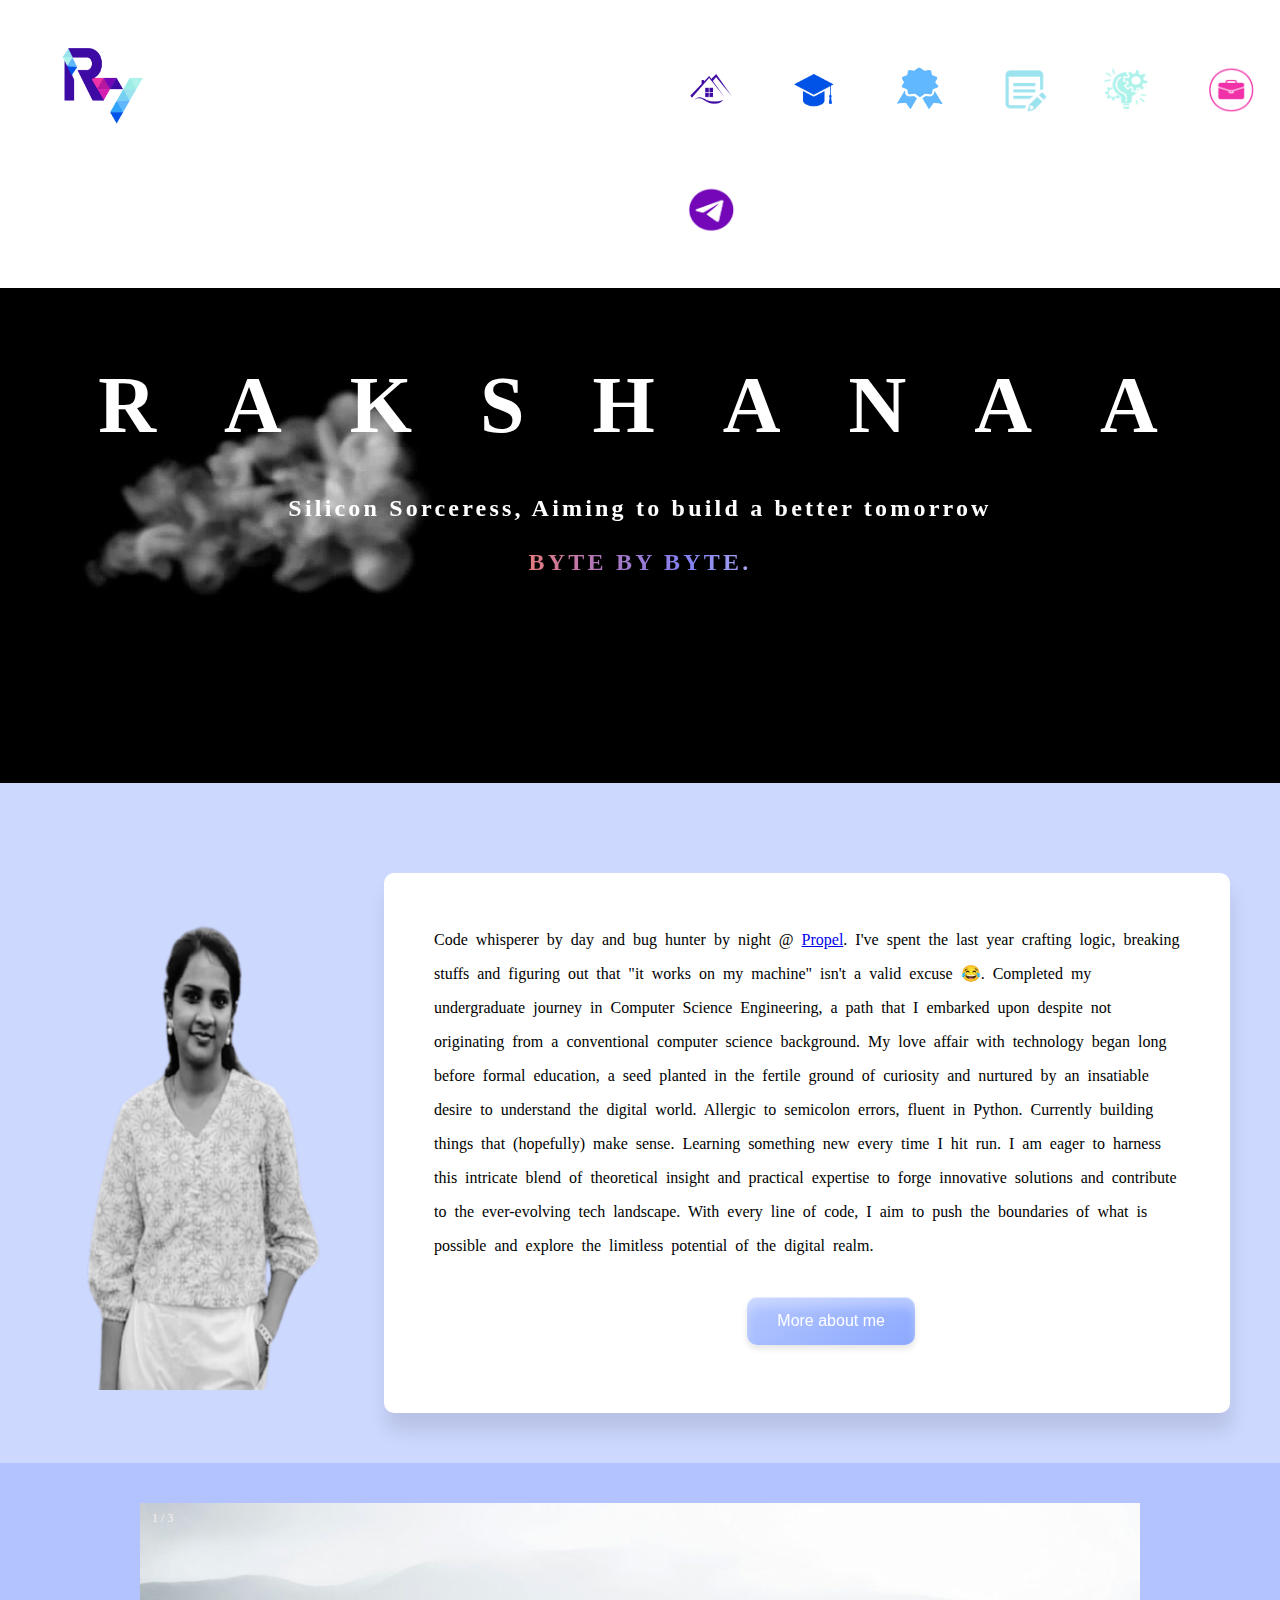
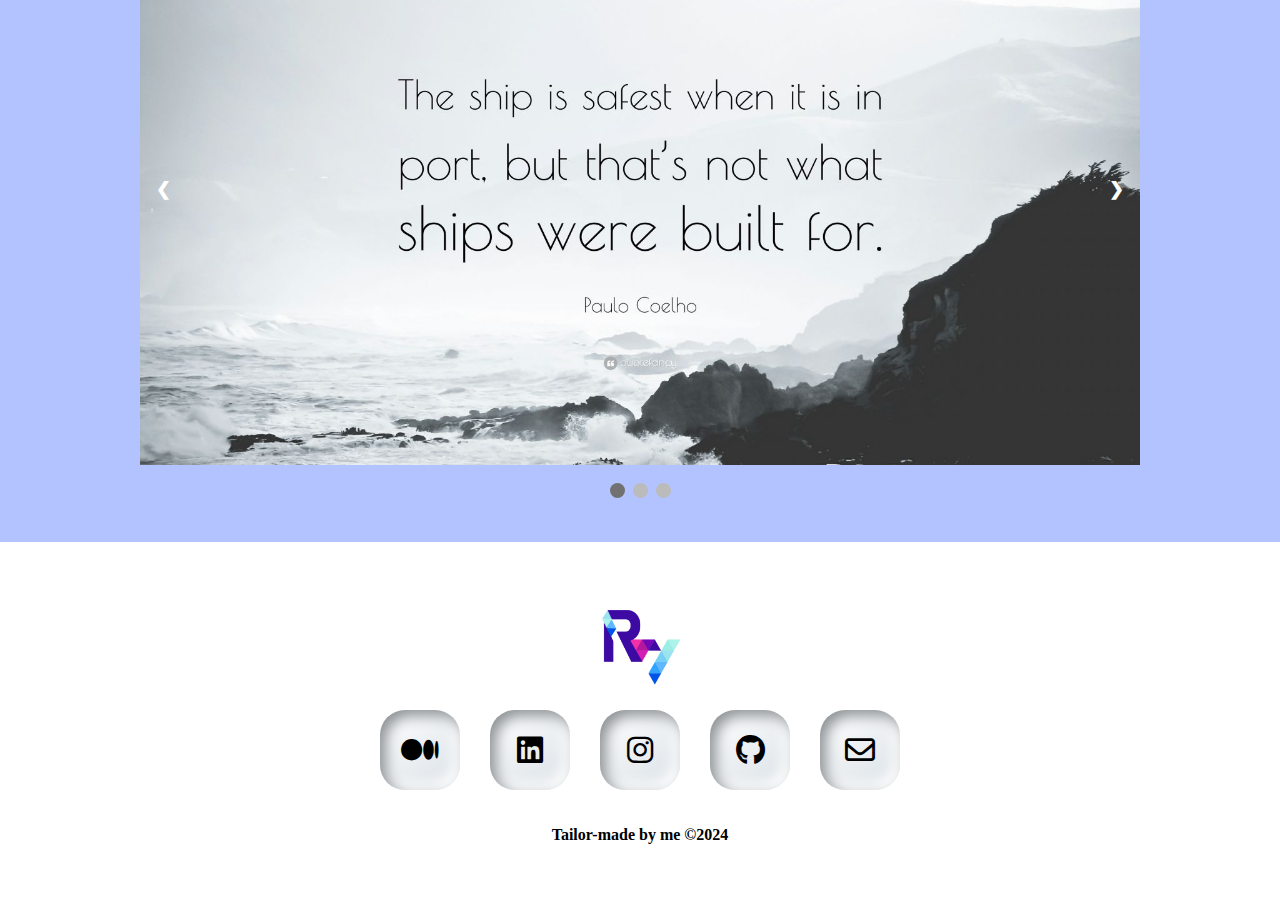
<file: index.html>
<!DOCTYPE html>
<html lang="en">
    <head>
        <title>Silicon Sorceress</title>
        <meta charset="UTF-8"> 
        <link rel="stylesheet" href="portfoliostyle.css">   
        <meta name="viewport" content="width=device-width, initial-scale=1" > 
        <link rel="stylesheet" href="https://fonts.googleapis.com/css?family=Sofia">        
        <link rel="stylesheet" href="https://cdnjs.cloudflare.com/ajax/libs/font-awesome/6.4.2/css/all.min.css"/>
        <link href="assets/Grid container (2).png" rel="shortcut icon" type="image/x-icon"> 
    </head>
    <body>
        <div class="header">
            <img src="assets/Grid container (2).png" alt="logo" width="10%" height="10%" class="logo" title="Rakshanaa Visvanathan">
            <ul>
                <li><a href="index.html"><img src="assets/home.png" alt=""></a></li>
                <li><a href="education.html"><img src="assets/education.png" alt=""></a></li>
                <li><a href="achievements.html"><img src="assets/achievements.png" alt=""></a></li>
                <li><a href="blog.html"><img src="assets/blog.png" alt=""></a></li>
                <li><a href="project.html"><img src="assets/projects.png" alt=""></a></li>
                <li><a href="experience.html"><img src="assets/experience.png" alt=""></a></li>
                <li><a href="contact.html"><img src="assets/contact.png" alt=""></a></li>
            </ul>
            
        </div>
        <div class="name">
            <video src="assets/smoke_effect.mp4" autoplay muted></video>
        <h1>
            <span>R</span>
            <span>A</span>
            <span>K</span>
            <span>S</span>
            <span>H</span>
            <span>A</span>
            <span>N</span>
            <span>A</span>
            <span>A</span>
        </h1>

        <h2>Silicon Sorceress, Aiming to build a better tomorrow <br><br> <span>BYTE BY BYTE.</span></h2>
        

        </div>
        <div class="intro">
            <img src="assets/raksha.png" alt="" class="pic">
            <div class="p">
                <p>Code whisperer by day and bug hunter by night @ <a href="https://propelinc.com/">Propel</a>. I've spent the last year crafting logic, breaking stuffs and figuring out that "it works on my machine" isn't a valid excuse &#128514;. Completed my undergraduate journey in Computer Science Engineering, a path that I embarked upon despite not originating from a conventional computer science background. My love affair with technology began long before formal education, a seed planted in the fertile ground of curiosity and nurtured by an insatiable desire to understand the digital world. Allergic to semicolon errors, fluent in Python. Currently building things that (hopefully) make sense. Learning something new every time I hit run. I am eager to harness this intricate blend of theoretical insight and practical expertise to forge innovative solutions and contribute to the ever-evolving tech landscape. With every line of code, I aim to push the boundaries of what is possible and explore the limitless potential of the digital realm.</p>
                <br>
                <button class="aqua-button" id="button">More about me</button>
            </div>            
        </div>
        
        <div id="hiddenSection" class="hidden">
            <div class="hidden-ele">
                <p>I was born in the Tanjore district of Tamil Nadu into a middle-class family. Since my childhood, I excelled in everything I tried, from academics to extracurricular activities like singing, dancing, sports, and playing piano. My talents were evident to everyone around me. In the fourth grade, my computer teacher introduced me to the world of digital realm. He showed us how to do animations and edit videos using Movie Maker and taught us the basics of PowerPoint and MS Paint. This experience sparked a passion in me, though I didn't realize it at the time. I bought a computer and began making PowerPoint presentations, played games eventually becoming addicted to games. I often wondered how these games worked behind the scenes. I always thought i must develop some games that reflect my creativity.       
                    However, as I grew older, my interests shifted and temporarily got out of path. In high school, I chose to study biology and prepared for the medical entrance exams. Unfortunately, I became very ill and couldn't concentrate on my studies as much as I needed to. Despite performing well and securing a good score, it wasn’t enough to guarantee me a seat in a medical college in Tamil Nadu due to the fierce competition.            
                    I had a chance to get into a medical college in Himachal Pradesh through the ESIC quota, which was a golden opportunity. However, my parents were hesitant to let me go given my health condition. So, I decided not to pursue medicine and, instead, took up engineering, a field that initially held little appeal for me.               
                    At first, I felt lost and out of place. But life had other plans for me. I discovered a newfound passion for coding. The logical thinking and problem-solving skills I had honed during my NEET preparation proved invaluable in the world of programming. I threw myself into coding with the same determination I had shown in my pursuit of medicine, and it opened up a whole new realm of possibilities for me and now this is where I am.... WHEN LIFE THROWS LEMON AT YOU, MAKE LEMONADE &#128514;</p>
            </div>
            
        </div>

        <div style="background-color: rgb(178, 195, 255); padding: 40px;">

        <div class="slideshow-container">

            <div class="mySlides fade">
              <div class="numbertext">1 / 3</div>
              <img src="assets/quote 1.jpg" style="width:100%">
              
            </div>
            
            <div class="mySlides fade">
              <div class="numbertext">2 / 3</div>
              <img src="assets/quote 2.jpg" style="width:100%">
              
            </div>
            
            <div class="mySlides fade">
              <div class="numbertext">3 / 3</div>
              <img src="assets/quote 3.jpg" style="width:100%">
              
            </div>
            
            <a class="prev" onclick="plusSlides(-1)">❮</a>
            <a class="next" onclick="plusSlides(1)">❯</a>
            
            </div>
            <br>
            
            <div style="text-align:center">
              <span class="dot" onclick="currentSlide(1)"></span> 
              <span class="dot" onclick="currentSlide(2)"></span> 
              <span class="dot" onclick="currentSlide(3)"></span> 
            </div>
            
        </div>
        <div class="footer">
            <img src="assets/Grid container (2).png" alt="" height="90vh" width="125vw" style="margin-bottom: 20px;">
            
            <div class="social">
                <a href="https://medium.com/@rakshanaavisvanathan"><i class="fa-brands fa-medium"></i></a>
                <a href="https://www.linkedin.com/in/rakshanaa-visvanathan-pythondeveloper-ml-ai-fullstackdev"><i class="fa-brands fa-linkedin"></i></a>
                <a href="https://www.instagram.com/sai_rakshanaa/?igsh=M283bWFhMXN5MzN0"><i class="fa-brands fa-instagram"></i></a>
                <a href="https://github.com/RakshanaaVisvanathan"><i class="fa-brands fa-github"></i></a>
                <a href="mailto:rakshanaavisvanathan@gmail.com"><i class="fa-regular fa-envelope"></i></a>
            </div>
            <p><br><br>Tailor-made by me &copy;2024</p>
        </div>
    
        <script src="script.js"></script>
        
    </body>
</html>
</file>
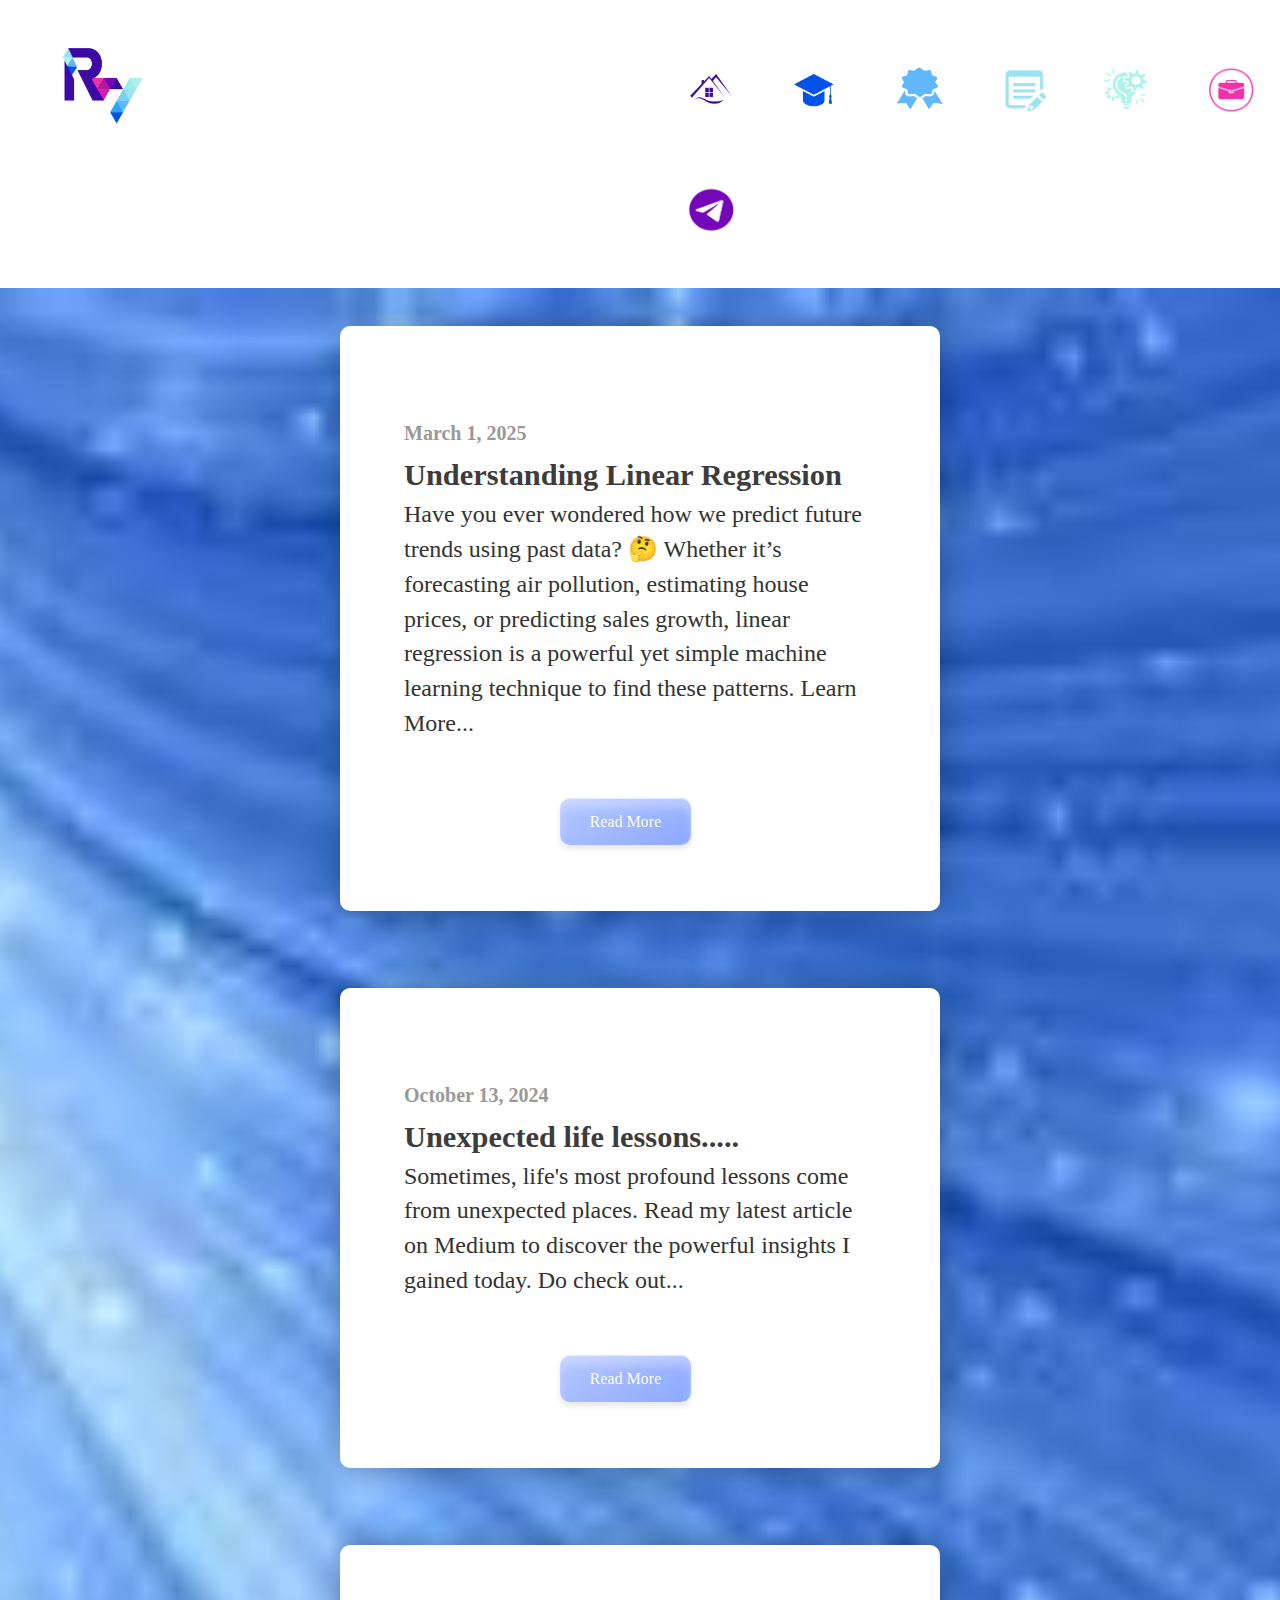
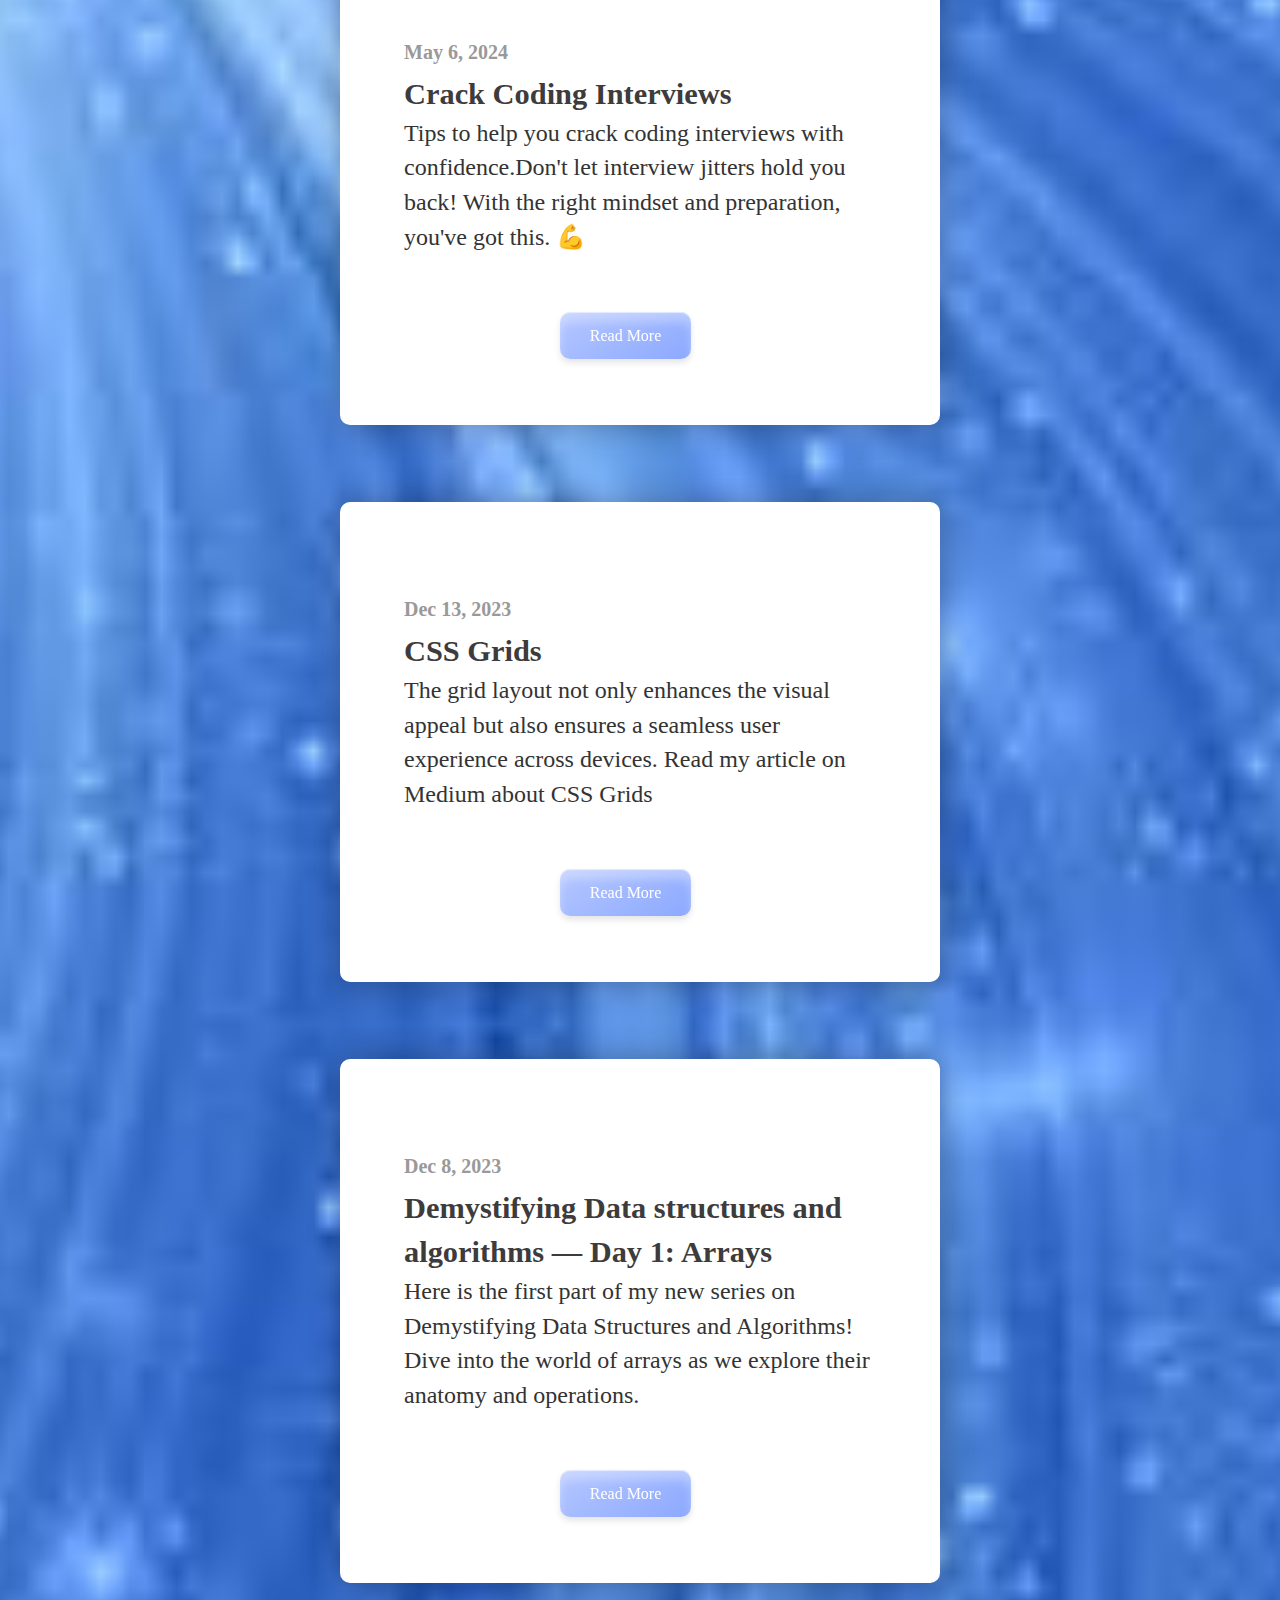
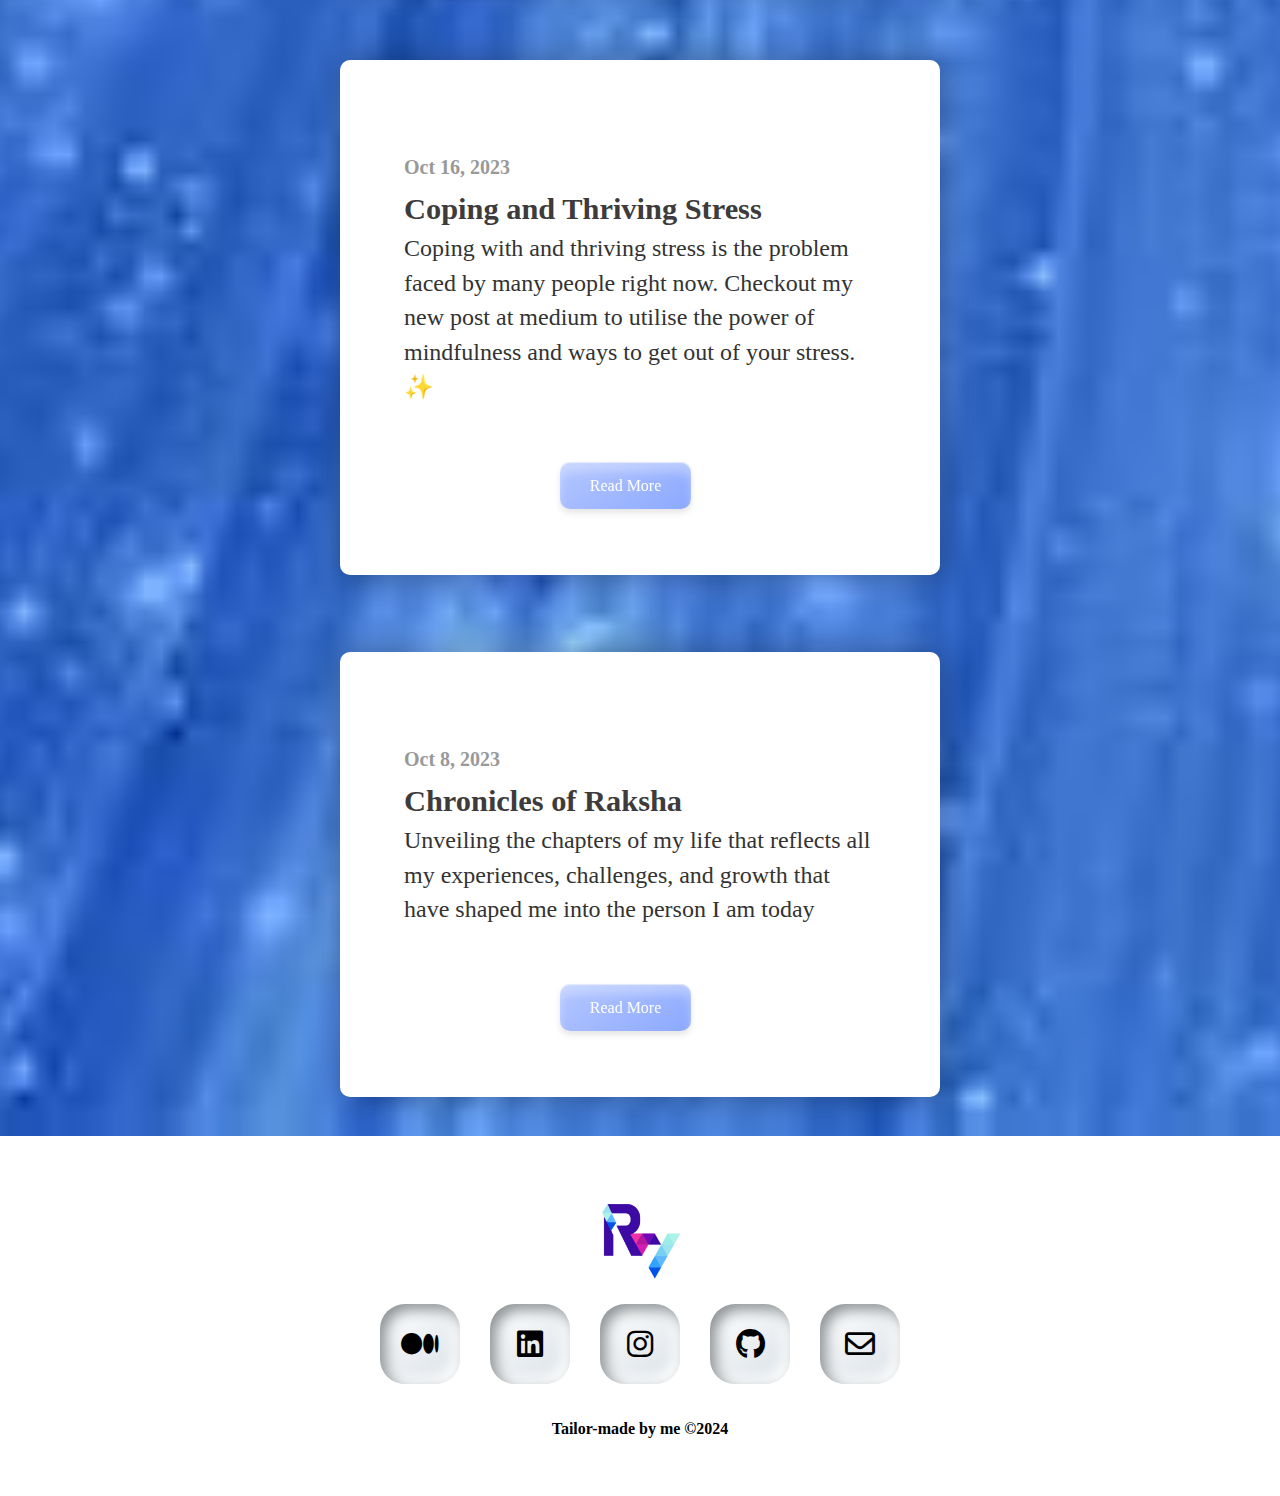
<file: blog.html>
<!DOCTYPE html>
<html lang="en">
    <head>
        <title>Silicon Sorceress</title>
        <meta charset="UTF-8"> 
        <link rel="stylesheet" href="portfoliostyle.css">   
        <meta name="viewport" content="width=device-width, initial-scale=1" > 
        <link rel="stylesheet" href="https://fonts.googleapis.com/css?family=Sofia">        
        <link rel="stylesheet" href="https://cdnjs.cloudflare.com/ajax/libs/font-awesome/6.4.2/css/all.min.css"/>
        <link href="assets/Grid container (2).png" rel="shortcut icon" type="image/x-icon"> 
    </head>
    <body>
        <div class="header">
            <img src="assets/Grid container (2).png" alt="logo" width="10%" height="10%" class="logo" title="Rakshanaa Visvanathan">
            <ul>
                <li><a href="index.html"><img src="assets/home.png" alt=""></a></li>
                <li><a href="education.html"><img src="assets/education.png" alt=""></a></li>
                <li><a href="achievements.html"><img src="assets/achievements.png" alt=""></a></li>
                <li><a href="blog.html"><img src="assets/blog.png" alt=""></a></li>
                <li><a href="project.html"><img src="assets/projects.png" alt=""></a></li>
                <li><a href="experience.html"><img src="assets/experience.png" alt=""></a></li>
                <li><a href="contact.html"><img src="assets/contact.png" alt=""></a></li>
            </ul>
            
        </div>

        


        <div class="main-cont">
            <div class="blog_post">
                <div class="container_copy">
                  <h3>March 1, 2025</h3>
                  <p style="font-size: 1.9rem; font-weight: 600; padding: 0; margin: 0; color: rgb(61, 59, 59);">Understanding Linear Regression</p>
                  <p>Have you ever wondered how we predict future trends using past data? 🤔 Whether it’s forecasting air pollution, estimating house prices, or predicting sales growth, linear regression is a powerful yet simple machine learning technique to find these patterns. Learn More...
 </p>
                  <a class="btn_primary" href='https://medium.com/@rakshanaavisvanathan/crack-coding-interviews-80739a4364bd' target="_blank" style="text-decoration: none;">Read More</a>
                </div> 
            </div>
            <div class="blog_post">
                <div class="container_copy">
                  <h3>October 13, 2024</h3>
                  <p style="font-size: 1.9rem; font-weight: 600; padding: 0; margin: 0; color: rgb(61, 59, 59);">Unexpected life lessons.....</p>
                  <p>Sometimes, life's most profound lessons come from unexpected places.
Read my latest article on Medium to discover the powerful insights I gained today. Do check out... </p>
                  <a class="btn_primary" href='https://medium.com/@rakshanaavisvanathan/crack-coding-interviews-80739a4364bd' target="_blank" style="text-decoration: none;">Read More</a>
                </div> 
            </div>
            <div class="blog_post">
                <div class="container_copy">
                  <h3>May 6, 2024</h3>
                  <p style="font-size: 1.9rem; font-weight: 600; padding: 0; margin: 0; color: rgb(61, 59, 59);">Crack Coding Interviews</p>
                  <p>Tips to help you crack coding interviews with confidence.Don't let interview jitters hold you back! With the right mindset and preparation, you've got this. 💪 </p>
                  <a class="btn_primary" href='https://medium.com/@rakshanaavisvanathan/crack-coding-interviews-80739a4364bd' target="_blank" style="text-decoration: none;">Read More</a>
                </div> 
            </div>

            <div class="blog_post">
                <div class="container_copy">
                  <h3>Dec 13, 2023</h3>
                  <p style="font-size: 1.9rem; font-weight: 600; padding: 0; margin: 0; color: rgb(61, 59, 59);">CSS Grids</p>
                  <p>The grid layout not only enhances the visual appeal but also ensures a seamless user experience across devices. Read my article on Medium about CSS Grids</p>
                  <a class="btn_primary" href='https://medium.com/@rakshanaavisvanathan/css-grids-7c4db36c1308' target="_blank" style="text-decoration: none;">Read More</a>
                </div> 
            </div>

            <div class="blog_post">
                <div class="container_copy">
                  <h3>Dec 8, 2023</h3>
                  <p style="font-size: 1.9rem; font-weight: 600; padding: 0; margin: 0; color: rgb(61, 59, 59);">Demystifying Data structures and algorithms — Day 1: Arrays
                </p>
                  <p>Here is the first part of my new series on Demystifying Data Structures and Algorithms! Dive into the world of arrays as we explore their anatomy and operations.</p>
                  <a class="btn_primary" href='https://medium.com/@rakshanaavisvanathan/demystifying-data-structures-and-algorithms-day-1-arrays-f1115532b176' target="_blank" style="text-decoration: none;">Read More</a>
                </div> 
            </div>

            <div class="blog_post">
                <div class="container_copy">
                  <h3>Oct 16, 2023</h3>
                  <p style="font-size: 1.9rem; font-weight: 600; padding: 0; margin: 0; color: rgb(61, 59, 59);">Coping and Thriving Stress</p>
                  <p>Coping with and thriving stress is the problem faced by many people right now. Checkout my new post at medium to utilise the power of mindfulness and ways to get out of your stress. ✨</p>
                  <a class="btn_primary" href='https://medium.com/@rakshanaavisvanathan/stress-management-has-now-become-a-very-daunting-task-among-the-people-of-this-computer-era-82f77ede59e7' target="_blank" style="text-decoration: none;">Read More</a>
                </div> 
            </div>

            <div class="blog_post">
                <div class="container_copy">
                  <h3>Oct 8, 2023</h3>
                  <p style="font-size: 1.9rem; font-weight: 600; padding: 0; margin: 0; color: rgb(61, 59, 59);">Chronicles of Raksha</p>
                  <p>Unveiling the chapters of my life that reflects all my experiences, challenges, and growth that have shaped me into the person I am today</p>
                  <a class="btn_primary" href='https://medium.com/@rakshanaavisvanathan/chronicles-of-raksha-efd40a4d373a' target="_blank" style="text-decoration: none;">Read More</a>
                </div> 
            </div>

        </div>
        



        <div class="footer">
            <img src="assets/Grid container (2).png" alt="" height="90vh" width="125vw" style="margin-bottom: 20px;">
            
            <div class="social">
                <a href="https://medium.com/@rakshanaavisvanathan"><i class="fa-brands fa-medium"></i></a>
                <a href="https://www.linkedin.com/in/rakshanaa-visvanathan-pythondeveloper-ml-ai-fullstackdev"><i class="fa-brands fa-linkedin"></i></a>
                <a href="https://www.instagram.com/sai_rakshanaa/?igsh=M283bWFhMXN5MzN0"><i class="fa-brands fa-instagram"></i></a>
                <a href="https://github.com/RakshanaaVisvanathan"><i class="fa-brands fa-github"></i></a>
                <a href="mailto:rakshanaavisvanathan@gmail.com"><i class="fa-regular fa-envelope"></i></a>
            </div>
            <p><br><br>Tailor-made by me &copy;2024</p>
        </div>
    
        <script src="script.js"></script>
        
    </body>
</html>
</file>
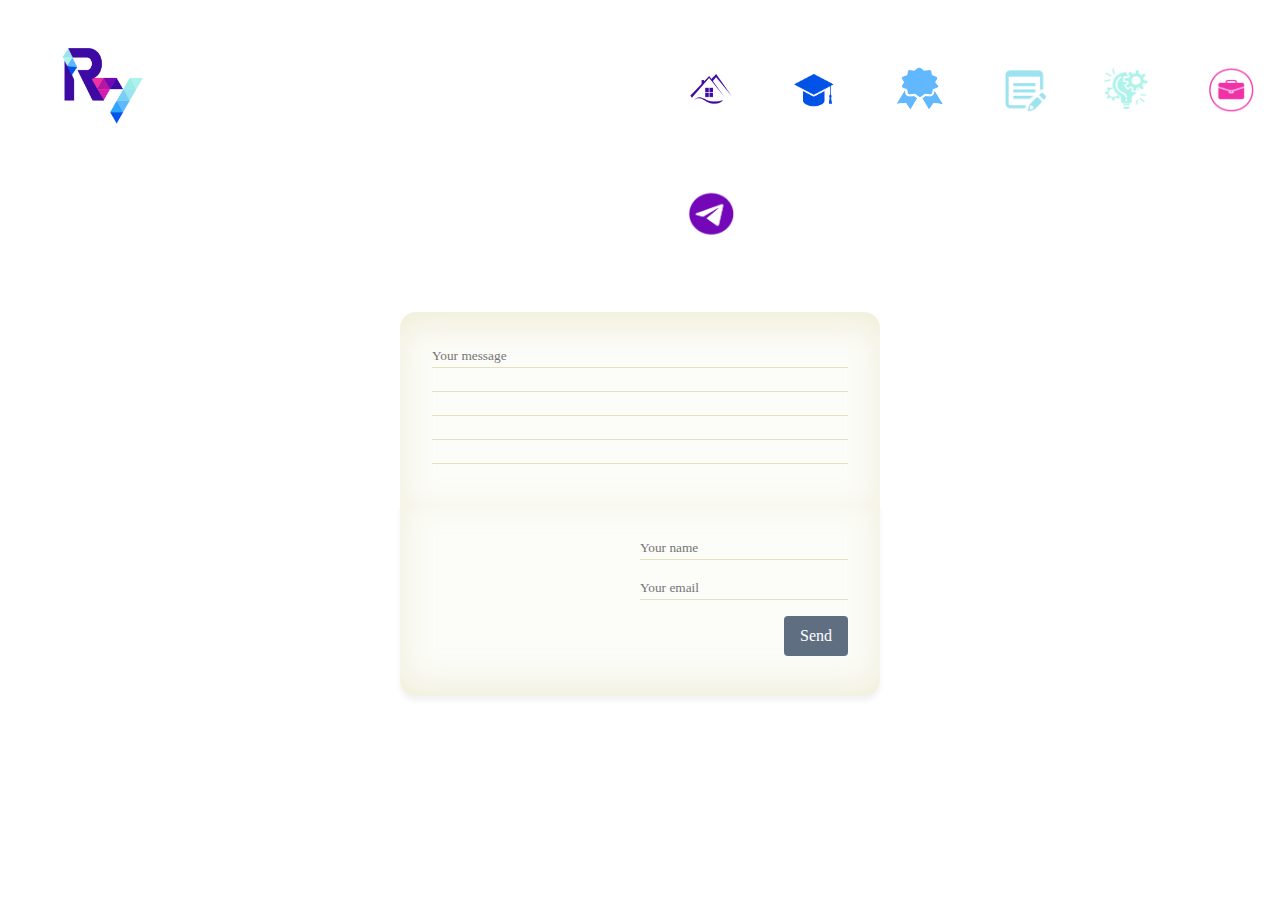
<file: contact.html>
<!DOCTYPE html>
<html lang="en">
    <head>
        <title>Silicon Sorceress</title>
        <meta charset="UTF-8"> 
        <link rel="stylesheet" href="contactstyle.css">   
        <meta name="viewport" content="width=device-width, initial-scale=1" > 
        <link rel="stylesheet" href="https://fonts.googleapis.com/css?family=Sofia">        
        <link rel="stylesheet" href="https://cdnjs.cloudflare.com/ajax/libs/font-awesome/6.4.2/css/all.min.css"/>
        <link href="assets/Grid container (2).png" rel="shortcut icon" type="image/x-icon"> 
    </head>
    <body>
        <div class="header">
            <img src="assets/Grid container (2).png" alt="logo" width="10%" height="10%" class="logo" title="Rakshanaa Visvanathan">
            <ul>
                <li><a href="portfolio.html"><img src="assets/home.png" alt=""></a></li>
                <li><a href="education.html"><img src="assets/education.png" alt=""></a></li>
                <li><a href="achievements.html"><img src="assets/achievements.png" alt=""></a></li>
                <li><a href="blog.html"><img src="assets/blog.png" alt=""></a></li>
                <li><a href="project.html"><img src="assets/projects.png" alt=""></a></li>
                <li><a href="experience.html"><img src="assets/experience.png" alt=""></a></li>
                <li><a href="contact.html"><img src="assets/contact.png" alt=""></a></li>
            </ul>
            
        </div>
        
<div class="wrapper centered">
  <article class="letter">
    <div class="side">
        <p>
            <textarea id="message" placeholder="Your message"></textarea>
        </p>
    </div>
    <div class="side">
        <p>
            <input type="text" id="name" placeholder="Your name">
        </p>
        <p>
            <input type="email" id="email" placeholder="Your email">
        </p>
        <p>
            <button id="sendLetter">Send</button>
        </p>
    </div>
</article>

  <div class="envelope front"></div>
  <div class="envelope back"></div>
</div>



  <!-- <div class="footer">
    <img src="assets/Grid container (2).png" alt="" height="90vh" width="125vw" style="margin-bottom: 20px;">
    
    <div class="social">
        <a href="https://medium.com/@rakshanaavisvanathan"><i class="fa-brands fa-medium"></i></a>
        <a href="https://www.linkedin.com/in/rakshanaa-visvanathan-pythondeveloper-ml-ai-fullstackdev"><i class="fa-brands fa-linkedin"></i></a>
        <a href="https://www.instagram.com/sai_rakshanaa/?igsh=M283bWFhMXN5MzN0"><i class="fa-brands fa-instagram"></i></a>
        <a href="https://github.com/RakshanaaVisvanathan"><i class="fa-brands fa-github"></i></a>
        <a href="mailto:rakshanaavisvanathan@gmail.com"><i class="fa-regular fa-envelope"></i></a>
    </div>
    <p><br><br>Tailor-made by me &copy;2024</p>
</div> -->




        
<script>
  document.getElementById('sendLetter').addEventListener('click', function() {
      const message = document.getElementById('message').value;
      const name = document.getElementById('name').value;
      const email = document.getElementById('email').value;

      if (message && name && email) {
          fetch('/sendMail', {
              method: 'POST',
              headers: {
                  'Content-Type': 'application/json'
              },
              body: JSON.stringify({
                  message: message,
                  name: name,
                  email: email
              })
          }).then(response => {
              if (response.ok) {
                  alert('Well noted! Mail sent...');
              } else {
                  alert('Failed to send mail.');
              }
          }).catch(error => {
              alert('Error: ' + error);
          });
      } else {
          alert('Please fill out all fields.');
      }
  });
</script>



        
    </body>
</html>
</file>
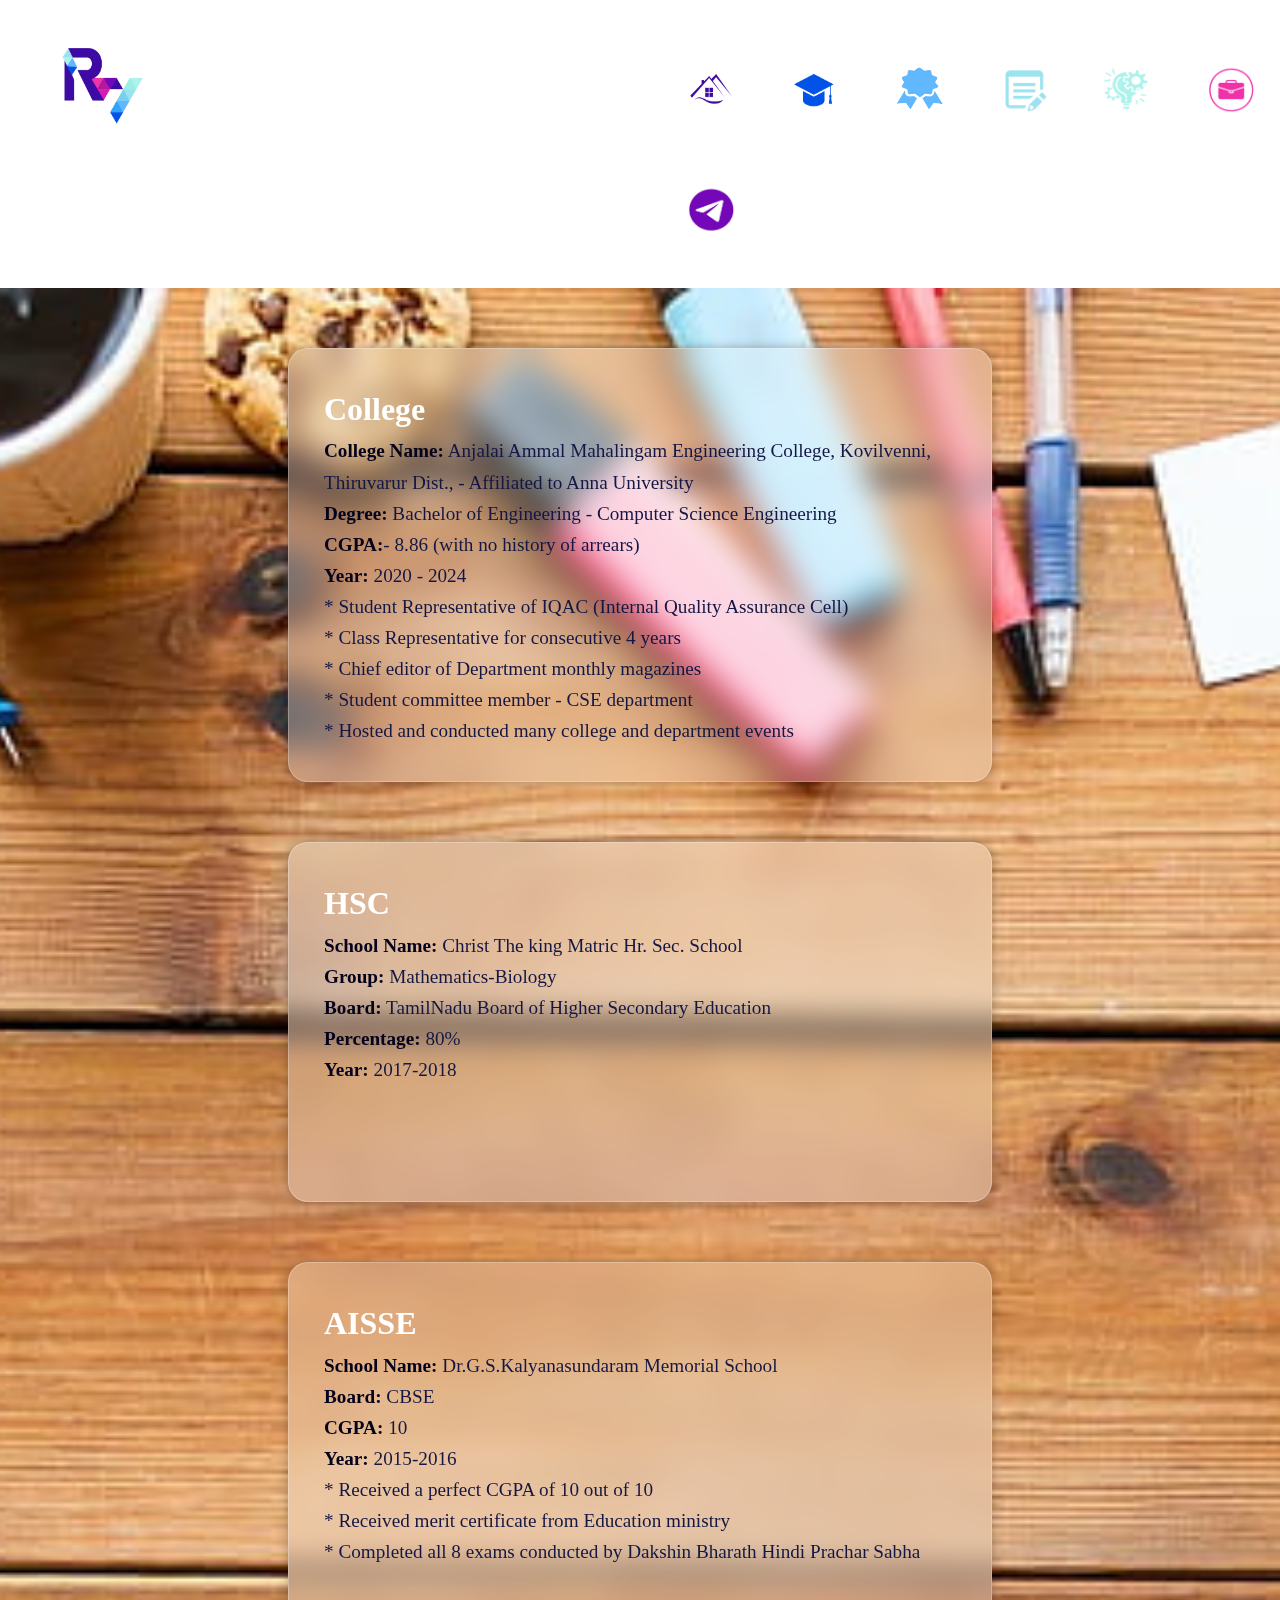
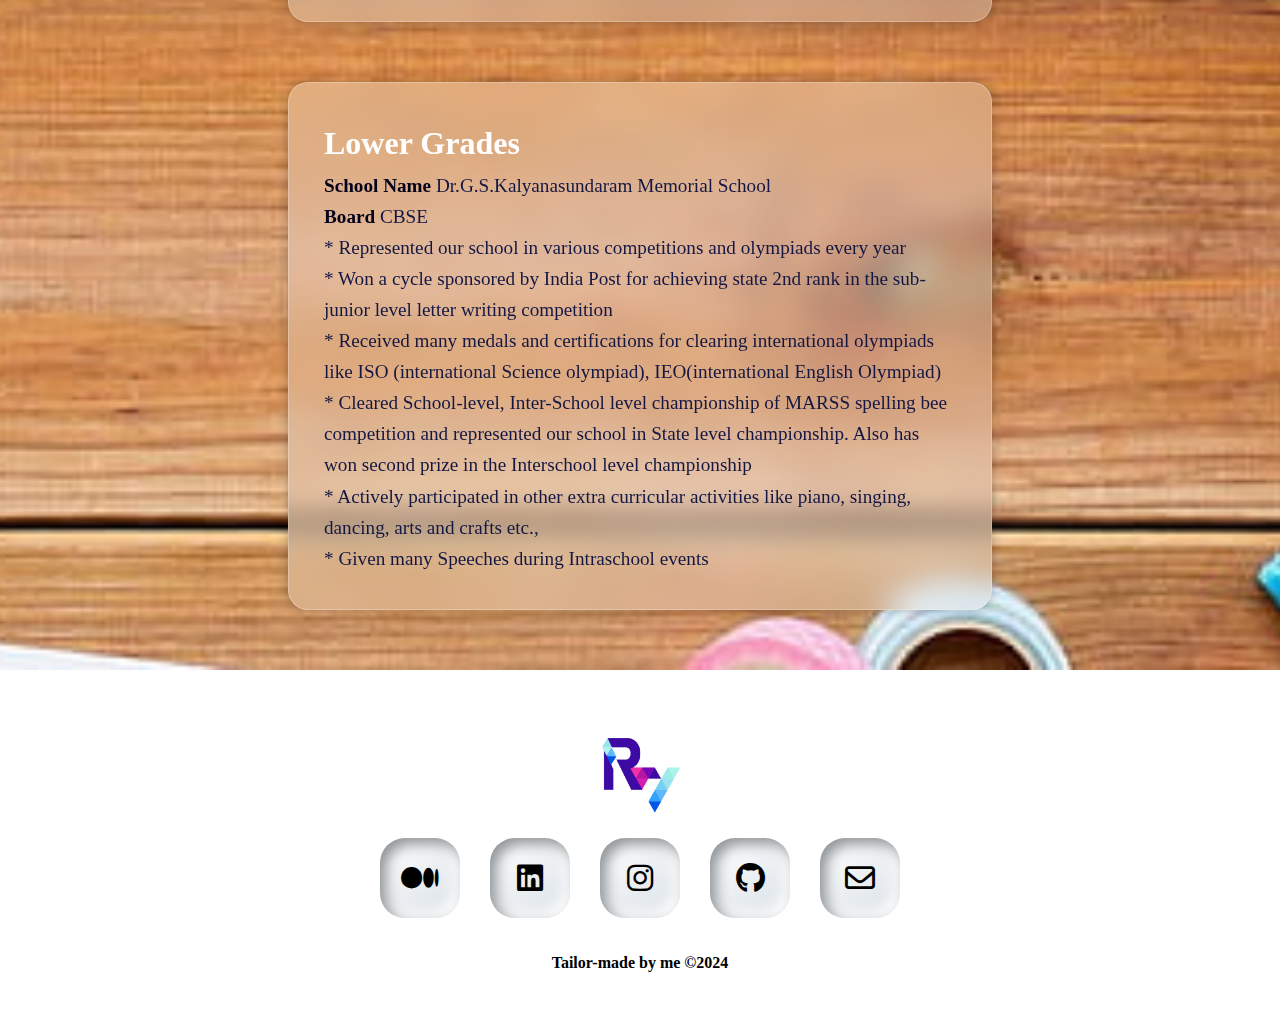
<file: education.html>
<!DOCTYPE html>
<html lang="en">
    <head>
        <title>Silicon Sorceress</title>
        <meta charset="UTF-8"> 
        <link rel="stylesheet" href="portfoliostyle.css">   
        <meta name="viewport" content="width=device-width, initial-scale=1" > 
        <link rel="stylesheet" href="https://fonts.googleapis.com/css?family=Sofia">        
        <link rel="stylesheet" href="https://cdnjs.cloudflare.com/ajax/libs/font-awesome/6.4.2/css/all.min.css"/>
        <link href="assets/Grid container (2).png" rel="shortcut icon" type="image/x-icon"> 
    </head>
    <body>
        <div class="header">
            <img src="assets/Grid container (2).png" alt="logo" width="10%" height="10%" class="logo" title="Rakshanaa Visvanathan">
            <ul>
                <li><a href="index.html"><img src="assets/home.png" alt=""></a></li>
                <li><a href="education.html"><img src="assets/education.png" alt=""></a></li>
                <li><a href="achievements.html"><img src="assets/achievements.png" alt=""></a></li>
                <li><a href="blog.html"><img src="assets/blog.png" alt=""></a></li>
                <li><a href="project.html"><img src="assets/projects.png" alt=""></a></li>
                <li><a href="experience.html"><img src="assets/experience.png" alt=""></a></li>
                <li><a href="contact.html"><img src="assets/contact.png" alt=""></a></li>
            </ul>
            
        </div>
        <div class="card-container">
            <div class="card">
                <p style="color: white; font-weight: bolder; font-size: 2em;">College</p>
                <p><span>College Name:</span> Anjalai Ammal Mahalingam Engineering College, Kovilvenni, Thiruvarur Dist., - Affiliated to Anna University</p>
                <p><span>Degree:</span> Bachelor of Engineering - Computer Science Engineering</p>
                <p> <span>CGPA:</span>- 8.86 (with no history of arrears)</p>
                <p><span>Year: </span> 2020 - 2024</p>
                <p>* Student Representative of IQAC (Internal Quality Assurance Cell)</p>
                <p>* Class Representative for consecutive 4 years</p>
                <p>* Chief editor of Department monthly magazines</p>
                <p>* Student committee member - CSE department</p>
                <p>* Hosted and conducted many college and department events </p>

            </div>
            <div class="card">
                <p style="color: white; font-weight: bolder; font-size: 2em;">HSC</p>
                <p><span>School Name:</span> Christ The king Matric Hr. Sec. School </p>
                <p><span>Group:</span> Mathematics-Biology</p>
                <p><span>Board:</span> TamilNadu Board of Higher Secondary Education</p>
                <p><span>Percentage:</span> 80%</p>
                <p><span>Year:</span> 2017-2018</p>
            </div>
            <div class="card">
                <p style="color: white; font-weight: bolder; font-size: 2em;">AISSE</p>
                <p><span>School Name:</span> Dr.G.S.Kalyanasundaram Memorial School </p>
                <p><span>Board:</span> CBSE </p>
                <p><span>CGPA:</span> 10</p>
                <p><span>Year:</span> 2015-2016</p>
                <p>* Received a perfect CGPA of 10 out of 10</p>
                <p>* Received merit certificate from Education ministry</p>
                <p>* Completed all 8 exams conducted by Dakshin Bharath Hindi Prachar Sabha</p>
        
            </div>
            <div class="card">
                <p style="color: white; font-weight: bolder; font-size: 2em;">Lower Grades</p>
                <p><span>School Name</span> Dr.G.S.Kalyanasundaram Memorial School </p>
                <p><span>Board</span> CBSE </p>
                <p>* Represented our school in various competitions and olympiads every year</p>
                <p>* Won a cycle sponsored by India Post for achieving state 2nd rank in the sub-junior level letter writing competition </p>
                <p>* Received many medals and certifications for clearing international olympiads like ISO (international Science olympiad), IEO(international English Olympiad)</p>
                <p>* Cleared School-level, Inter-School level championship of MARSS spelling bee competition and represented our school in State level championship. Also has won second prize in the Interschool level championship</p>
                <p>* Actively participated in other extra curricular activities like piano, singing, dancing, arts and crafts etc.,</p>
                <p>* Given many Speeches during Intraschool events</p>
            </div>
        </div>


       




        
              
        <div class="footer">
            <img src="assets/Grid container (2).png" alt="" height="90vh" width="125vw" style="margin-bottom: 20px;">
            
            <div class="social">
                <a href="https://medium.com/@rakshanaavisvanathan"><i class="fa-brands fa-medium"></i></a>
                <a href="https://www.linkedin.com/in/rakshanaa-visvanathan-pythondeveloper-ml-ai-fullstackdev"><i class="fa-brands fa-linkedin"></i></a>
                <a href="https://www.instagram.com/sai_rakshanaa/?igsh=M283bWFhMXN5MzN0"><i class="fa-brands fa-instagram"></i></a>
                <a href="https://github.com/RakshanaaVisvanathan"><i class="fa-brands fa-github"></i></a>
                <a href="mailto:rakshanaavisvanathan@gmail.com"><i class="fa-regular fa-envelope"></i></a>
            </div>
            <p><br><br>Tailor-made by me &copy;2024</p>
        </div>
    
        <script src="script.js"></script>
        
    </body>
</html>
</file>
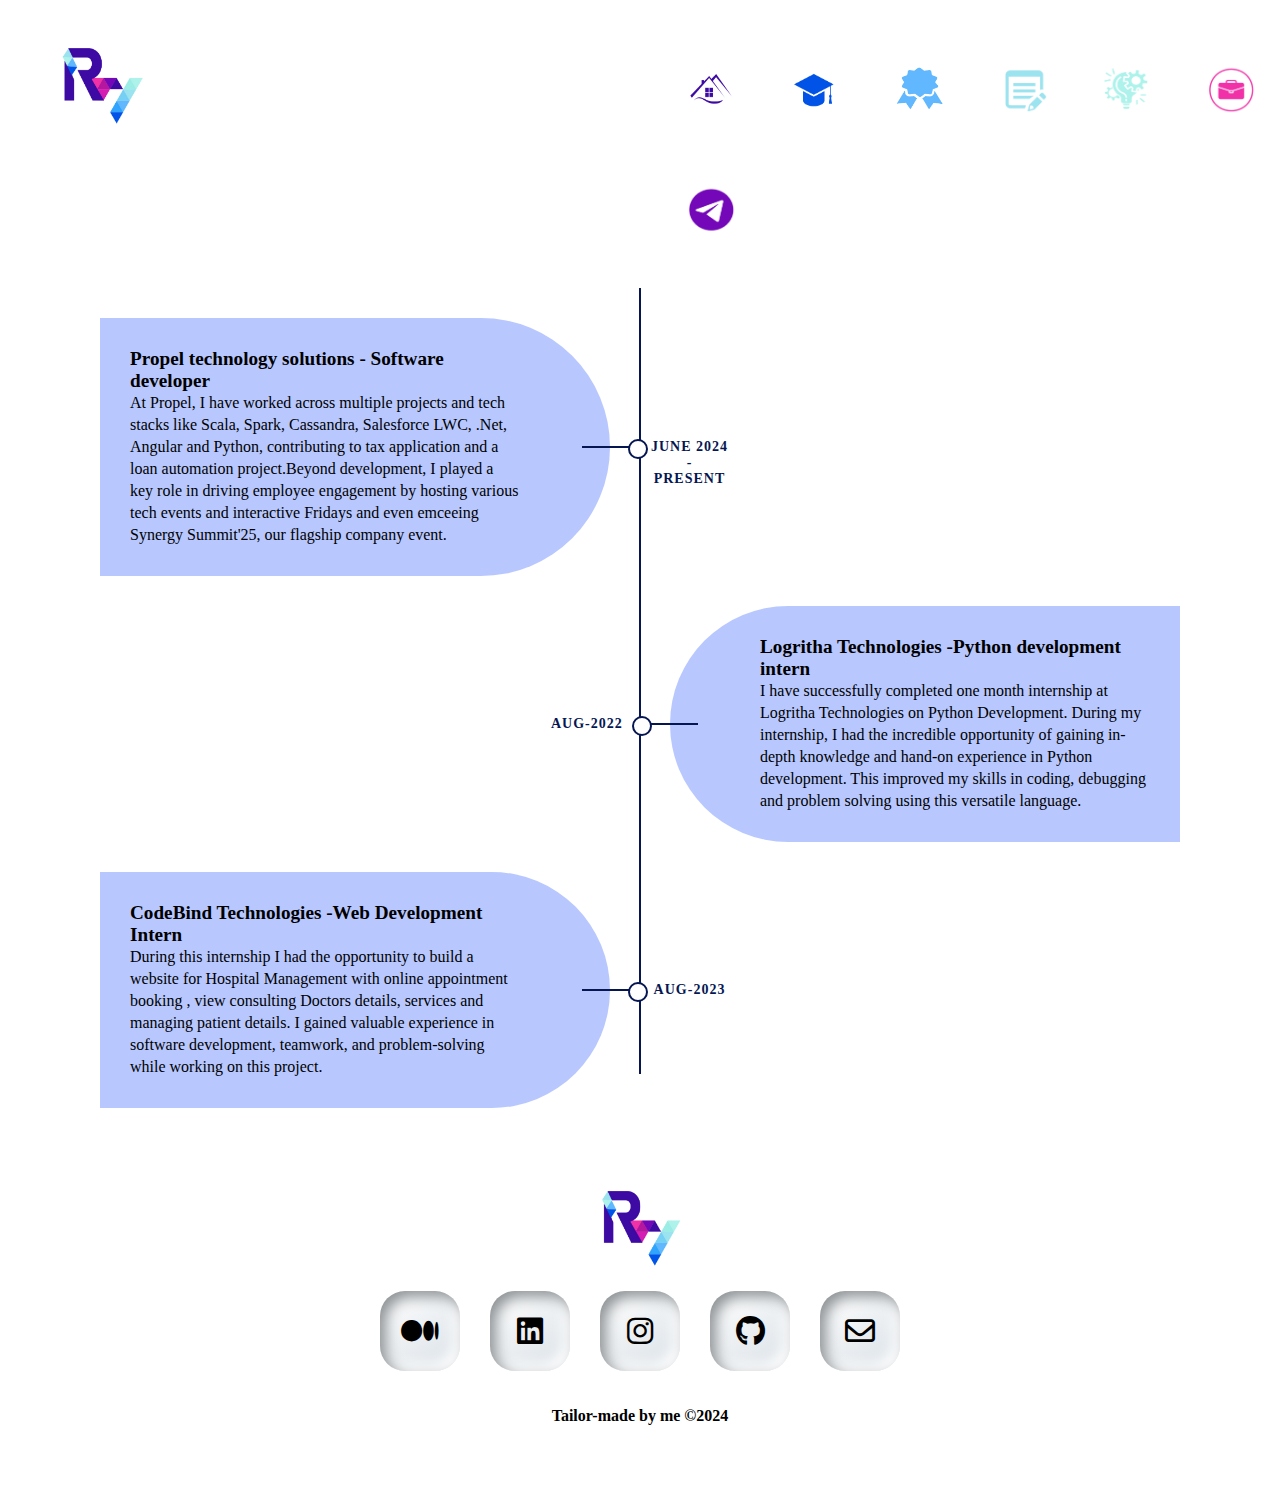
<file: experience.html>
<!DOCTYPE html>
<html lang="en">
    <head>
        <title>Silicon Sorceress</title>
        <meta charset="UTF-8"> 
        <link rel="stylesheet" href="portfoliostyle.css">   
        <meta name="viewport" content="width=device-width, initial-scale=1" > 
        <link rel="stylesheet" href="https://fonts.googleapis.com/css?family=Sofia">        
        <link rel="stylesheet" href="https://cdnjs.cloudflare.com/ajax/libs/font-awesome/6.4.2/css/all.min.css"/>
        <link href="assets/Grid container (2).png" rel="shortcut icon" type="image/x-icon"> 
    </head>
    <body>
        <div class="header">
            <img src="assets/Grid container (2).png" alt="logo" width="10%" height="10%" class="logo" title="Rakshanaa Visvanathan">
            <ul>
                <li><a href="index.html"><img src="assets/home.png" alt=""></a></li>
                <li><a href="education.html"><img src="assets/education.png" alt=""></a></li>
                <li><a href="achievements.html"><img src="assets/achievements.png" alt=""></a></li>
                <li><a href="blog.html"><img src="assets/blog.png" alt=""></a></li>
                <li><a href="project.html"><img src="assets/projects.png" alt=""></a></li>
                <li><a href="experience.html"><img src="assets/experience.png" alt=""></a></li>
                <li><a href="contact.html"><img src="assets/contact.png" alt=""></a></li>
            </ul>
            
        </div>

        
        <div class="timeline">

           <div class="container left">
              <div class="date">June 2024 - Present</div>              
              <div class="content">
                <p style="font-size: larger; font-weight: bolder;">Propel technology solutions - Software developer</p>
                <p> At Propel, I have worked across multiple projects and tech stacks like Scala, Spark, Cassandra, Salesforce LWC, .Net, Angular and Python, contributing to tax application and a loan automation project.Beyond development, I played a key role in driving employee engagement by hosting various tech events and interactive Fridays and even emceeing Synergy Summit'25, our flagship company event.</p>
                
              </div>
            </div>
            <div class="container right">
              <div class="date">Aug-2022</div>              
              <div class="content">
                <p style="font-size: larger; font-weight: bolder;">Logritha Technologies -Python development intern</p>
                <p>I have successfully completed one month internship at Logritha Technologies on Python Development. During my internship, I had the incredible opportunity of gaining in-depth knowledge and hand-on experience in Python development. This improved my skills in coding, debugging and problem solving using this versatile language.</p>
                
              </div>
            </div>
            <div class="container left">
              <div class="date">Aug-2023</div>
              <div class="content">
                <p style="font-size: larger; font-weight: bolder;">CodeBind Technologies  -Web Development Intern</p>
                <p>During this internship I had the opportunity to build a website for Hospital Management with online appointment booking , view consulting Doctors details, services and managing patient details. I gained valuable experience in software development, teamwork, and problem-solving while working on this project.</p>
                
              </div>
            </div>
           
            
            




        <div class="footer">
            <img src="assets/Grid container (2).png" alt="" height="90vh" width="125vw" style="margin-bottom: 20px;">
            
            <div class="social">
                <a href="https://medium.com/@rakshanaavisvanathan"><i class="fa-brands fa-medium"></i></a>
                <a href="https://www.linkedin.com/in/rakshanaa-visvanathan-pythondeveloper-ml-ai-fullstackdev"><i class="fa-brands fa-linkedin"></i></a>
                <a href="https://www.instagram.com/sai_rakshanaa/?igsh=M283bWFhMXN5MzN0"><i class="fa-brands fa-instagram"></i></a>
                <a href="https://github.com/RakshanaaVisvanathan"><i class="fa-brands fa-github"></i></a>
                <a href="mailto:rakshanaavisvanathan@gmail.com"><i class="fa-regular fa-envelope"></i></a>
            </div>
            <p><br><br>Tailor-made by me &copy;2024</p>
        </div>
    
        <script src="script.js"></script>
        
    </body>
</html>
</file>
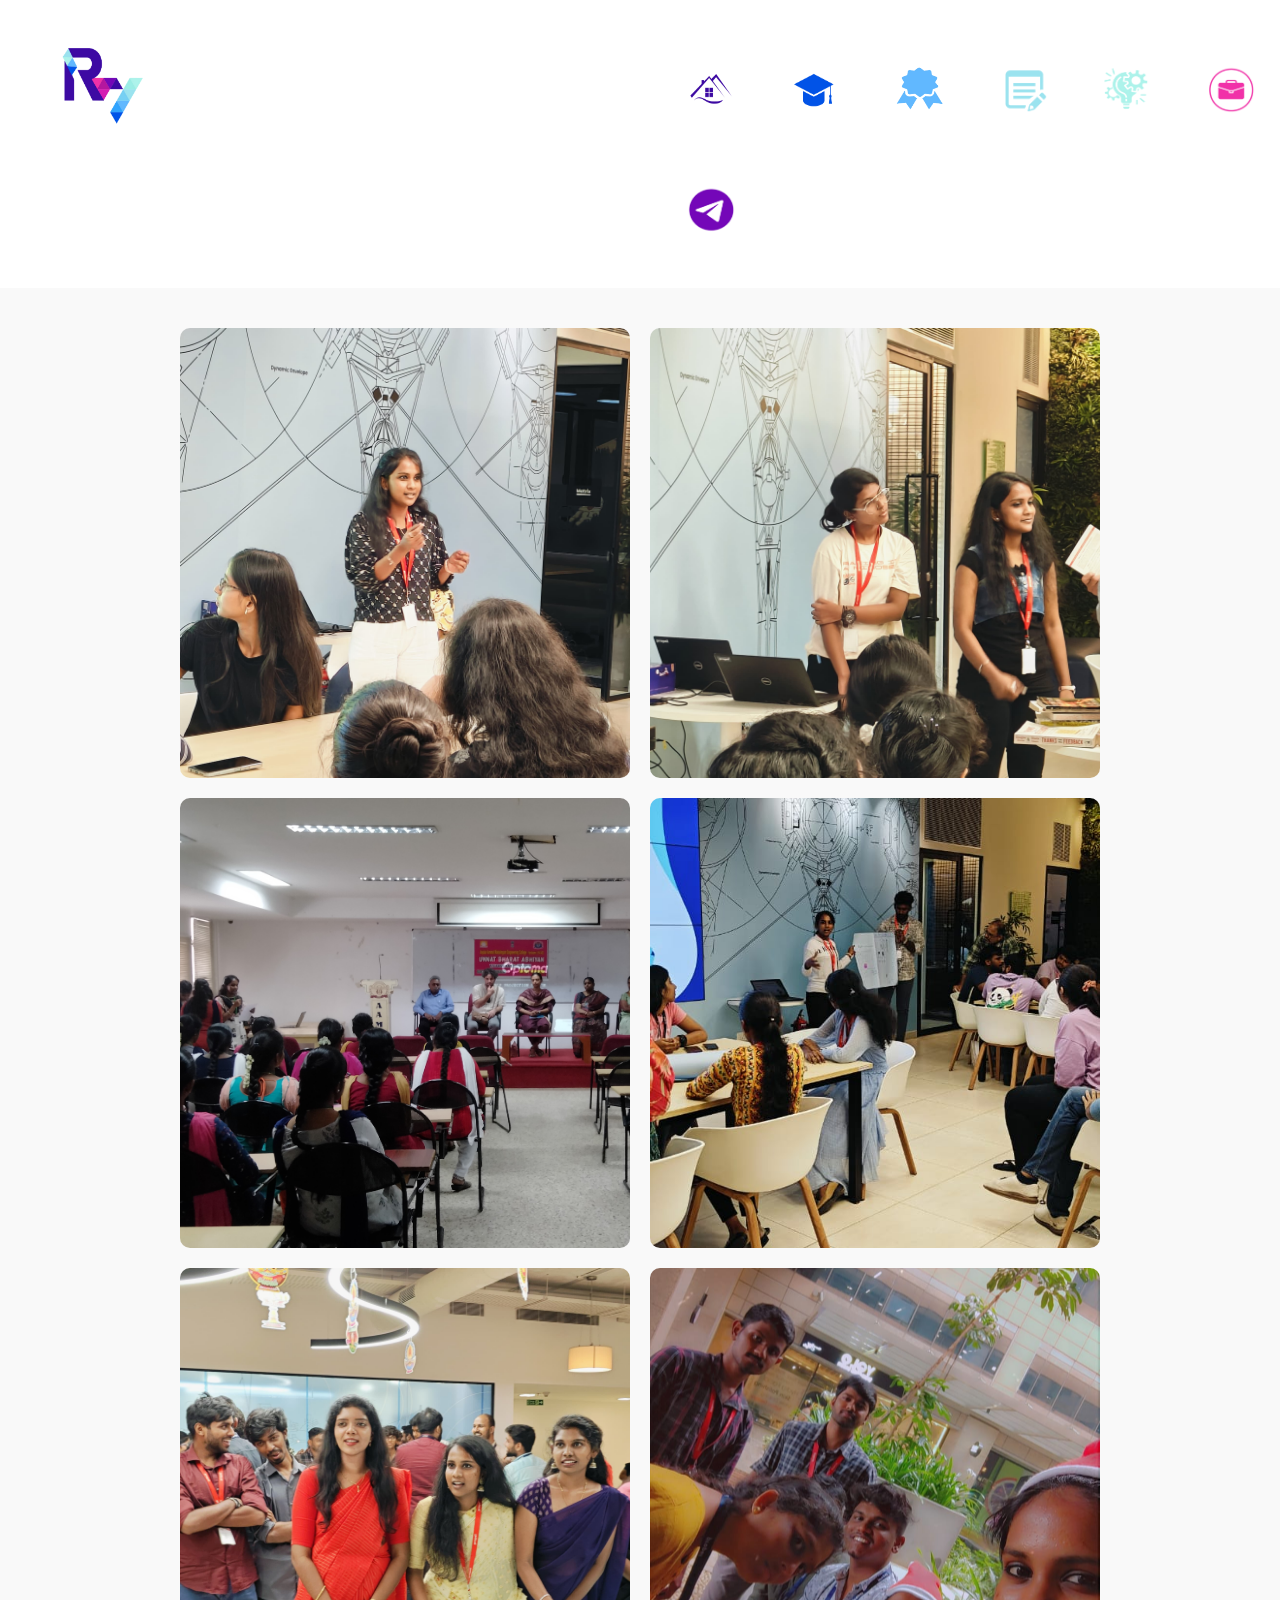
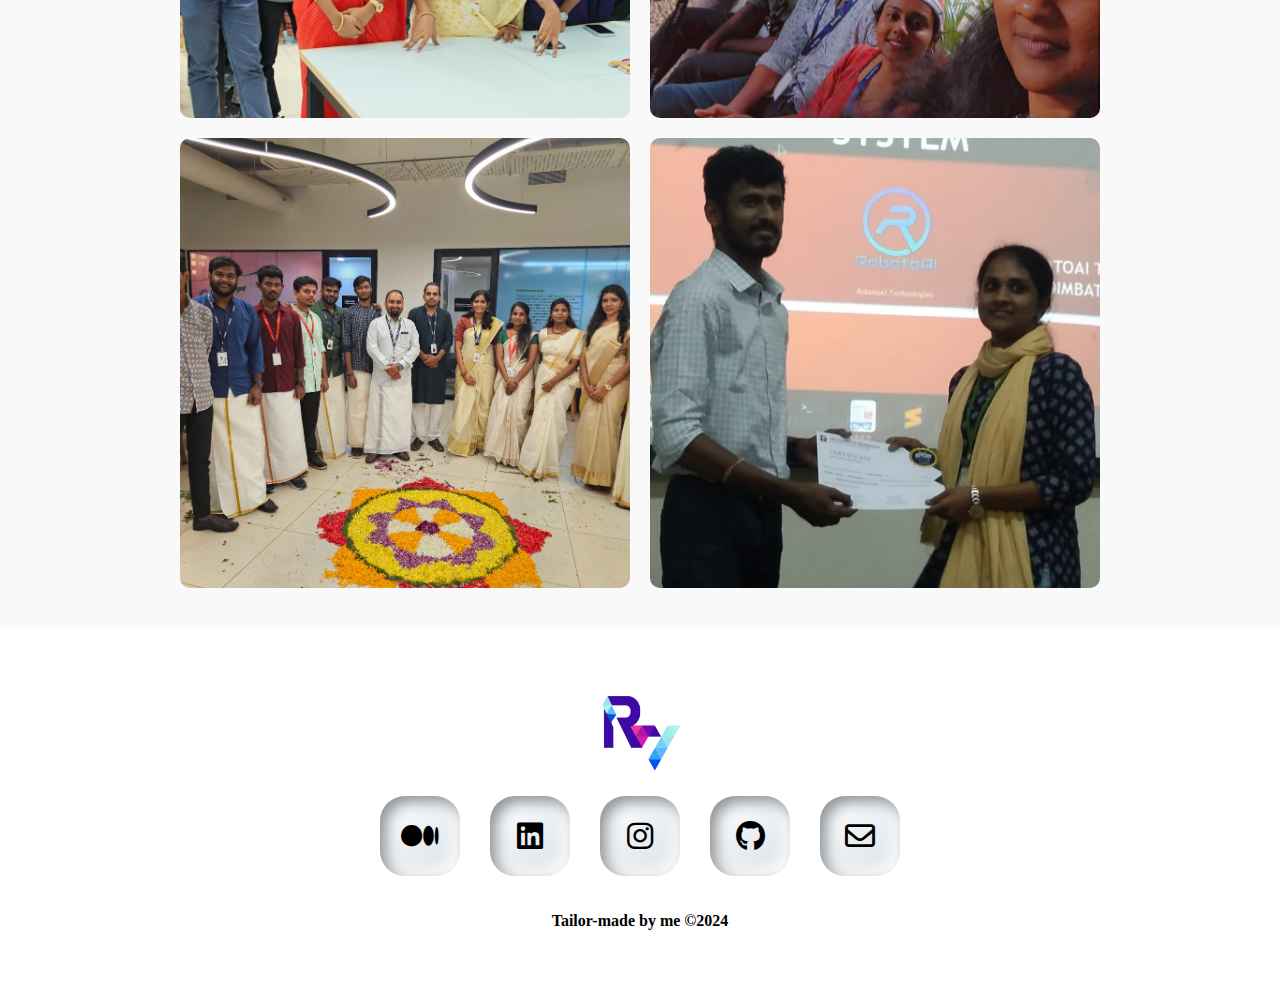
<file: project.html>
<!DOCTYPE html>
<html lang="en">
    <head>
        <title>Silicon Sorceress</title>
        <meta charset="UTF-8"> 
        <link rel="stylesheet" href="portfoliostyle.css">   
        <meta name="viewport" content="width=device-width, initial-scale=1" > 
        <link rel="stylesheet" href="https://fonts.googleapis.com/css?family=Sofia">        
        <link rel="stylesheet" href="https://cdnjs.cloudflare.com/ajax/libs/font-awesome/6.4.2/css/all.min.css"/>
        <link href="assets/Grid container (2).png" rel="shortcut icon" type="image/x-icon"> 
    </head>
    <body>
        <div class="header">
            <img src="assets/Grid container (2).png" alt="logo" width="10%" height="10%" class="logo" title="Rakshanaa Visvanathan">
            <ul>
                <li><a href="index.html"><img src="assets/home.png" alt=""></a></li>
                <li><a href="education.html"><img src="assets/education.png" alt=""></a></li>
                <li><a href="achievements.html"><img src="assets/achievements.png" alt=""></a></li>
                <li><a href="blog.html"><img src="assets/blog.png" alt=""></a></li>
                <li><a href="project.html"><img src="assets/projects.png" alt=""></a></li>
                <li><a href="experience.html"><img src="assets/experience.png" alt=""></a></li>
                <li><a href="contact.html"><img src="assets/contact.png" alt=""></a></li>
            </ul>
            
        </div>



        
<div class="gallery-section">
    
    <div class="gallery-container">
        <div class="flip-card">
            <div class="flip-card-inner">
                <div class="flip-card-front">
                    <img src="assets/7.jpg" alt="1">
                </div>
                <div class="flip-card-back">
                    <p>It was an incredible experience to host this event on behalf of the Technology club of Propel. The event "Decode Derby" was filled with fun and lots of learning.</p>
                </div>
            </div>
        </div>
        <div class="flip-card">
            <div class="flip-card-inner">
                <div class="flip-card-front">
                    <img src="assets/8.jpg" alt="2">
                </div>
                <div class="flip-card-back">
                    <p>Conducted an event on behalf of book club of Propel. </p>
                </div>
            </div>
        </div>
        
        <div class="flip-card">
            <div class="flip-card-inner">
                <div class="flip-card-front">
                    <img src="assets/14.jpg" alt="Project 2">
                </div>
                <div class="flip-card-back">
                    <p>Hosted a special session with people conducting research on water resource management and environmental sustainability using GIS</p>
                </div>
            </div>
        </div>
        <div class="flip-card">
            <div class="flip-card-inner">
                <div class="flip-card-front">
                    <img src="assets/5.jpg" alt="Project 1">
                </div>
                <div class="flip-card-back">
                    <p>Won the activity...The theme was "Future flicks - Sneak peek into the future". We brainstormed, drew our insights in a chart, and presented our vision. </p>
                </div>
            </div>
        </div>
        <div class="flip-card">
            <div class="flip-card-inner">
                <div class="flip-card-front">
                    <img src="assets/11.jpg" alt="Project 2">
                </div>
                <div class="flip-card-back">
                    <p>An interactive event during Diwali celebration</p>
                </div>
            </div>
        </div>
        <div class="flip-card">
            <div class="flip-card-inner">
                <div class="flip-card-front">
                    <img src="assets/12.jpg" alt="Project 1">
                </div>
                <div class="flip-card-back">
                    <p>Pure Extrovert energy. Christmas vibes at office</p>
                </div>
            </div>
        </div>
        <div class="flip-card">
            <div class="flip-card-inner">
                <div class="flip-card-front">
                    <img src="assets/10.jpg" alt="Project 2">
                </div>
                <div class="flip-card-back">
                    <p>Powered by smiles and heart that loves connecting with people</p>
                </div>
            </div>
        </div>
        <div class="flip-card">
            <div class="flip-card-inner">
                <div class="flip-card-front">
                    <img src="assets/1.jpg" alt="Project 1">
                </div>
                <div class="flip-card-back">
                    <p>If it's happening I'm in! From the front row to the spotlight, I just participate...</p>
                </div>
            </div>
        </div>
        
        
    </div>
</div>

        <div class="footer">
            <img src="assets/Grid container (2).png" alt="" height="90vh" width="125vw" style="margin-bottom: 20px;">
            
            <div class="social">
                <a href="https://medium.com/@rakshanaavisvanathan"><i class="fa-brands fa-medium"></i></a>
                <a href="https://www.linkedin.com/in/rakshanaa-visvanathan-pythondeveloper-ml-ai-fullstackdev"><i class="fa-brands fa-linkedin"></i></a>
                <a href="https://www.instagram.com/sai_rakshanaa/?igsh=M283bWFhMXN5MzN0"><i class="fa-brands fa-instagram"></i></a>
                <a href="https://github.com/RakshanaaVisvanathan"><i class="fa-brands fa-github"></i></a>
                <a href="mailto:rakshanaavisvanathan@gmail.com"><i class="fa-regular fa-envelope"></i></a>
            </div>
            <p><br><br>Tailor-made by me &copy;2024</p>
        </div>
    
        <script src="script.js"></script>
        
    </body>
</html>
</file>
<file: portfoliostyle.css>
@import url('https://cdnjs.cloudflare.com/ajax/libs/font-awesome/4.7.0/css/font-awesome.min.css');
@import url('https://fonts.googleapis.com/css2?family=Poppins:wght@100;200;300;400;500;600;700;800;900&display=swap');

*{
    margin: 0;
    padding: 0;
    box-sizing: border-box;
    list-style: none;
}
video{
    top: 5%;
    object-fit: cover;
    width: 100%;
    height: 55vh;
}

body{
    background-color: rgb(255, 255, 255);
}


.header{
    font-family: montserrat;
    background-color: rgb(255, 255, 255);
    width: 100%;
    margin-bottom: 5vh;
    display: flex;
}
.logo{
    margin-top: 3%;
    margin-left: 3%;
}
.header > ul{
    list-style-type: none;
    margin-left: 470px;

    
}
li{
    margin-top: 10%;
    margin-left: 50px;
    display: inline-block;
}


li img{
    top: 0;
    margin-top: 0;
    padding-top: 0%;
    height: 50px;
    width: 50px;
}

.name{
    padding: 0;
    margin: 0;
    height: 55vh;
    width: 100%;
    background-color: black;
}

h1{
    position: absolute;
    top: 40%;
    width: 100vw;
    text-align: center;
    letter-spacing: 1.5rem;
    color: #ffffff;
    font-size: 5em;
    font-family: "Trirong", serif;
}
h2{
    position: absolute;
    width: 100%;
    top: 55%;
    text-align: center;
    letter-spacing: 0.2rem;
    color: #ffffff;
    font-size: 1.5em;
    font-family: "Trirong", serif;
    animation: animate 1s ease-in-out;
}


h1 span{
    display: inline-block;
    animation: animate 1s ease-in-out;
}
h2 span{
    color: #ffffff;
    white-space: normal;
    -webkit-text-fill-color: transparent;
    background-image: linear-gradient(to right, #e47a7e, #ad76bc 33%, #8380f4 71%, #a6a5ec);
    -webkit-background-clip: text;
    background-clip: text;
    
}

.header ul li a::after {
    content: '';
    display: block;
    width: 0;
    height: 2px;
    background-image: linear-gradient(to right, #e47a7e, #ad76bc 33%, #8380f4 71%, #a6a5ec);
    transition: width 0.3s;
    margin: 5px auto 0;
}

.header ul li a:hover::after {
    width: 100%;
}
.intro {
    display: flex;
    background-color: rgb(205, 216, 255);
    align-items: center;
    padding-right: 50px;
    padding-bottom: 50px;
    margin: 0 auto;
}
.pic{
    margin-top: 5vh;
    padding: 0;
    width: 30vw;
    height: 60vh;
}
.p{
    flex: 1;
    padding: 50px;
    width: 50vw;
    height: 60vh;
    font-size: 1rem;
    word-spacing: 0.25rem;
    line-height: 34px;
    margin-top: 10vh;
    background-color: white;
    box-shadow: 2px 18px 18px rgba(0, 0, 0, 0.1); 
    border-radius: 10px;
}
.aqua-button {
    margin-left: 42%;
    background: linear-gradient(145deg, #b5c7ff, #8ca9ff);
    color: #ffffff;
    border: none;
    padding: 15px 30px;
    font-size: 16px;
    border-radius: 10px;
    cursor: pointer;
    transition: background 0.3s ease, box-shadow 0.3s ease;
    box-shadow: 0 4px 6px rgba(0, 0, 0, 0.1), 
                inset 0 1px 1px rgba(255, 255, 255, 0.6), 
                inset 0 10px 10px rgba(255, 255, 255, 0.3);
    backdrop-filter: blur(10px);
}

.aqua-button:hover {
    background: linear-gradient(145deg, #94adf8, #6289fc);
    box-shadow: 0 6px 8px rgba(0, 0, 0, 0.1), 
                inset 0 1px 1px rgba(255, 255, 255, 0.6), 
                inset 0 10px 10px rgba(255, 255, 255, 0.3);
}

.hidden {
    display: none;
    width: 100%;
}
.hidden-ele{
    background-color: rgb(174, 191, 253);
    padding-top: 10vh;
    height: 100vh;
}
.hidden-ele p{
    padding: 60px;
    width: 80%;
    margin-left: 10%;
    height: 80vh;
    font-size: 1rem;
    word-spacing: 0.25rem;
    line-height: 34px;
    background-color: white;
    box-shadow: 2px 18px 18px rgba(0, 0, 0, 0.1); 
    border-radius: 10px;
}

.footer{
    background-color: white;
    display: flex;
    flex-direction: column;
    justify-content: center; 
    align-items: center; 
    width: 100%;
    height: 40vh;
}
.footer > p{
    font-size: 1rem;
    color: #000000;
    font-weight: bold;
    
}
.social{
    display: flex;
    gap: 30px;
}

.social a{
    position: relative;
    width: 80px;
    height: 80px;
    text-align: center;
    text-decoration: none;
    color: #000;
    background: linear-gradient(145deg, #ffffff, #d9e0e6);
    box-shadow: inset 6px 6px 14px #8e9396,
            inset -6px -6px 14px #ffffff;
    border-radius: 25px;
    overflow: hidden;
}

.social a .fa-brands{
    position: relative;
    font-size: 30px;
    line-height: 80px;
    z-index: 2;
    transition: color 0.5s;
    
}
.social a .fa-regular{
    position: relative;
    font-size: 30px;
    line-height: 80px;
    z-index: 2;
    transition: color 0.5s;
    
}

.social a::after{
    content: '';
    width: 100%;
    height: 100%;
    top: -90px;
    left: 0;
    background: linear-gradient(-45deg, #12c2e9, #c471ed, #f64f59);
    position: absolute;
    border-radius: 25px;
    transition: 0.5s ease;
}

.social a:hover::after{
    top: 0;
}

.social a:hover .fa-brands{
    color: #fff;
    text-shadow:  1px 2px 14px #8e93969c,
            -1px -2px 14px #ffffffb7;
}

.mySlides {display: none}
img {vertical-align: middle;}


.slideshow-container {
  max-width: 1000px;
  position: relative;
  margin: auto;
}

.prev, .next {
  cursor: pointer;
  position: absolute;
  top: 50%;
  width: auto;
  padding: 16px;
  margin-top: -22px;
  color: white;
  font-weight: bold;
  font-size: 18px;
  transition: 0.6s ease;
  border-radius: 0 3px 3px 0;
  user-select: none;
}

.next {
  right: 0;
  border-radius: 3px 0 0 3px;
}

.prev:hover, .next:hover {
  background-color: rgba(0,0,0,0.8);
}


.numbertext {
  color: #f2f2f2;
  font-size: 12px;
  padding: 8px 12px;
  position: absolute;
  top: 0;
}

.dot {
  cursor: pointer;
  height: 15px;
  width: 15px;
  margin: 0 2px;
  background-color: #bbb;
  border-radius: 50%;
  display: inline-block;
  transition: background-color 0.6s ease;
}

.active, .dot:hover {
  background-color: #717171;
}


.fade {
  animation-name: fade;
  animation-duration: 1.5s;
}


/* education.html */

.card > p {
    margin: 0;
    color: rgb(20, 23, 68);
    font-family: montserrat; 
    font-size: 1.2em;
  }
.card > p > span{
    color: rgb(4, 2, 27); 
    font-weight: bolder;
}
             
  .card-container {
    font: 1em/1.618 Inter, sans-serif;              
    display: flex;
    flex-direction: column;
    align-items: center;
    justify-content: center;                
    min-height: 100vh;
    padding: 30px;
    margin: 0;                
    color: rgb(0, 0, 0);
    background-image: url(assets/edu.jpg);
    background-repeat: no-repeat;
    background-size: cover; 
    background-position: center;
  }
  
  .card {
    
    min-height: 200px;             
    width: 55vw;
    min-height: 40vh;
    padding: 35px;   
    margin: 30px;           
    border: 1px solid rgba(255, 255, 255, .25);
    border-radius: 20px;
    background-color: rgba(255, 255, 255, 0.253);
    box-shadow: 0 0 10px 1px rgba(0, 0, 0, 0.25);
    backdrop-filter: blur(15px);
  }
  
/* achievements.html */

.cards{            
    width: 70%;
    min-height: 20vh;
    margin-left: 15%;
    margin-bottom: 2%;
    padding: 35px;           
    border: 1px solid rgba(255, 255, 255, .25);
    border-radius: 20px;
    background-color: rgba(255, 255, 255, 0.253);
    box-shadow: 0 0 10px 1px rgba(0, 0, 0, 0.25);
}
.leftcolumn {
    width: 100%;
  }
  
  .fakeimg {
    background-color: #aaa;
    width: 100%;
    padding: 20px;
  }
  .cards > h5{
    font-family: montserrat;
    font-size: 2rem;
  }
  .cards > p{
    font-family: montserrat;
    font-size: 1.4rem;
  }
  .hidden {
    display: none;
  }
  .modal {
    display: none;
    position: fixed;
    z-index: 10;
    left: 0;
    top: 0;
    width: 100%;
    height: 100%;
    overflow: auto;
    background-color: rgb(0,0,0);
    background-color: rgba(0,0,0,0.4);
  }
  .modal-content {
    background-color: #fefefe;
    margin: 15% auto;
    padding: 20px;
    border: 1px solid #888;
    width: 80%;
    max-width: 1000px;
  }
  .close {
    color: #aaa;
    float: right;
    font-size: 28px;
    font-weight: bold;
  }
  .close:hover,
  .close:focus {
    color: black;
    text-decoration: none;
    cursor: pointer;
  }

  
  .sample-header {
    width: 100%;
    height: 70vh;
    background-image: url(assets/parallax3.jpg);
    background-attachment: fixed;
    background-position: center;
    background-size: cover;
    background-repeat: no-repeat;
    position: relative;
}

.sample-header::before {
    content: "";
    position: absolute;
    top: 0;
    right: 0;
    bottom: 0;
    left: 0;
    background-color: MidnightBlue;
    opacity: 0.3;
}

.sample-header-section {
    position: relative;
    padding: 15% 0 10%;
    max-width: 100%;
    margin-left: auto;
    margin-right: auto;
    color: white;
    text-shadow: 1px 1px 4px rgba(0, 0, 0, 0.5);
    font-family: "Montserrat", sans-serif;
    text-align: center;
}



.sample-header-section p {
    font-family: Montserrat;
    font-size: 2rem ;
    font-weight: 600;
    margin: 0;
    
}

/* blog.html */


.main-cont{
    background-image: url(assets/blogbgg.jpg);
    background-size: cover; 
    background-position: center;
    background-repeat: no-repeat;
    display: flex;
    justify-content: center;
    flex-wrap: wrap;
}
.blog_post {
  background: #fff;
  margin: 3%;
  max-width: 600px;
  border-radius: 10px;
  box-shadow: 1px 1px 2rem rgba(0, 0, 0, 0.3);
  position: relative;
}


.container_copy {
  padding: 6rem 4rem 5rem 4rem;
}

.container_copy h3 {
  margin: 0 0 0.5rem 0;
  color: #999;
  font-size: 1.25rem;
}




.container_copy p {
  margin: 0 0 4.5rem 0;
  font-size: 1.5rem;
  line-height: 1.45;
  color: #333;
}

.btn_primary {
    margin-left: 33%;
    background: linear-gradient(145deg, #b5c7ff, #8ca9ff);
    color: #ffffff;
    border: none;
    padding: 15px 30px;
    font-size: 16px;
    border-radius: 10px;
    cursor: pointer;
    transition: background 0.3s ease, box-shadow 0.3s ease;
    box-shadow: 0 4px 6px rgba(0, 0, 0, 0.1), 
                inset 0 1px 1px rgba(255, 255, 255, 0.6), 
                inset 0 10px 10px rgba(255, 255, 255, 0.3);
    backdrop-filter: blur(10px);
}

.btn_primary:hover {
    background: linear-gradient(145deg, #94adf8, #6289fc);
    box-shadow: 0 6px 8px rgba(0, 0, 0, 0.1), 
                inset 0 1px 1px rgba(255, 255, 255, 0.6), 
                inset 0 10px 10px rgba(255, 255, 255, 0.3);
}



.timeline {
  position: relative;
  width: 100%;
  max-width: 1140px;
  margin: 0 auto;
  padding: 15px 0;
}

.timeline::after {
  content: '';
  position: absolute;
  width: 2px;
  height: 65%;
  background: #051652;
  top: 0;
  left: 50%;
  margin-left: -1px;
}

.container {
  padding: 15px 30px;
  position: relative;
  background: inherit;
  width: 50%;
}

.container.left {
  left: 0;
}

.container.right {
  left: 50%;
}

.container::after {
  content: '';
  position: absolute;
  width: 16px;
  height: 16px;
  top: calc(50% - 8px);
  right: -8px;
  background: #ffffff;
  border: 2px solid #051652;
  border-radius: 16px;
  z-index: 1;
}

.container.right::after {
  left: -8px;
}

.container::before {
  content: '';
  position: absolute;
  width: 50px;
  height: 2px;
  top: calc(50% - 1px);
  right: 8px;
  background: #051652;
  z-index: 1;
}

.container.right::before {
  left: 8px;
}

.container .date {
  position: absolute;
  display: inline-block;
  top: calc(50% - 8px);
  text-align: center;
  left: 580px;
  font-size: 14px;
  font-weight: bold;
  color:#051652;
  text-transform: uppercase;
  letter-spacing: 1px;
  z-index: 1;
}

.container.left .date {
  right: -89px;
}

.container.right .date {
  left: -89px;
}



.container .content {
  padding: 30px 90px 30px 30px;
  background: #b8c8ff;
  position: relative;
  border-radius: 0 500px 500px 0;
}

.container.right .content {
  padding: 30px 30px 30px 90px;
  border-radius: 500px 0 0 500px;
}



.container .content p {
  margin: 0;
  font-size: 16px;
  line-height: 22px;
  color: #000000;
}

.gallery-section {
    padding: 40px;
    text-align: center;
    background-color: #f9f9f9;
}

.gallery-container {
    display: flex;
    flex-wrap: wrap;
    justify-content: center;
    gap: 20px;
}

.flip-card {
    background-color: transparent;
    width: 450px;
    height: 450px;
    perspective: 1000px;
}

.flip-card-inner {
    position: relative;
    width: 100%;
    height: 100%;
    text-align: center;
    transition: transform 0.8s;
    transform-style: preserve-3d;
}

.flip-card:hover .flip-card-inner {
    transform: rotateY(180deg);
}

.flip-card-front,
.flip-card-back {
    position: absolute;
    width: 100%;
    height: 100%;
    backface-visibility: hidden;
    border-radius: 10px;
    overflow: hidden;
}

.flip-card-front img {
    width: 100%;
    height: 100%;
    object-fit: cover;
}

.flip-card-back {
    background-color: #222;
    color: white;
    transform: rotateY(180deg);
    display: flex;
    align-items: center;
    justify-content: center;
    padding: 20px;
}


@media (max-width: 767.98px) {
  .timeline::after {
    left: 90px;
  }

  .container {
    width: 100%;
    padding-left: 120px;
    padding-right: 30px;
  }

  .container.right {
    left: 0%;
  }

  .container.left::after, 
  .container.right::after {
    left: 82px;
  }

  .container.left::before,
  .container.right::before {
    left: 100px;
    border-color: transparent #006E51 transparent transparent;
  }

  .container.left .date,
  .container.right .date {
    right: auto;
    left: 15px;
  }

  .container.left .icon,
  .container.right .icon {
    right: auto;
    left: 146px;
  }

  .container.left .content,
  .container.right .content {
    padding: 30px 30px 30px 90px;
    border-radius: 500px 0 0 500px;
  }
}

@keyframes fade {
  from {opacity: .4} 
  to {opacity: 1}
}
@keyframes animate {
    0%{
        opacity: 0;
        transform: rotateY(90deg);
        filter: blur(10px);
    }
    100%{
        opacity: 1;
        transform: rotateY(0deg);
        filter:blur(0px)
    }
    
}


@media only screen and (max-width: 300px) {
    .prev, .next,.text {font-size: 11px}
  }
</file>
<file: contactstyle.css>
@import url('https://cdnjs.cloudflare.com/ajax/libs/font-awesome/4.7.0/css/font-awesome.min.css');
@import url('https://fonts.googleapis.com/css2?family=Poppins:wght@100;200;300;400;500;600;700;800;900&display=swap');

*{
    margin: 0;
    padding: 0;
    box-sizing: border-box;
    list-style: none;
}

body{
    background-color: rgb(255, 255, 255);
}
.header{
    font-family: montserrat;
    background-color: rgb(255, 255, 255);
    width: 100%;
    margin-bottom: 5vh;
    display: flex;
}
.logo{
    margin-top: 3%;
    margin-left: 3%;
}
.header > ul{
    list-style-type: none;
    margin-left: 470px;

    
}
li{
    margin-top: 10%;
    margin-left: 50px;
    display: inline-block;
}


li img{
    top: 0;
    margin-top: 0;
    padding-top: 0%;
    height: 50px;
    width: 50px;
}
h1{
    position: absolute;
    top: 40%;
    width: 100vw;
    text-align: center;
    letter-spacing: 1.5rem;
    color: #ffffff;
    font-size: 5em;
    font-family: "Trirong", serif;
}
h2{
    position: absolute;
    width: 100%;
    top: 55%;
    text-align: center;
    letter-spacing: 0.2rem;
    color: #ffffff;
    font-size: 1.5em;
    font-family: "Trirong", serif;
    animation: animate 1s ease-in-out;
}


h1 span{
    display: inline-block;
    animation: animate 1s ease-in-out;
}
h2 span{
    color: #ffffff;
    white-space: normal;
    -webkit-text-fill-color: transparent;
    background-image: linear-gradient(to right, #e47a7e, #ad76bc 33%, #8380f4 71%, #a6a5ec);
    -webkit-background-clip: text;
    background-clip: text;
    
}

.header ul li a::after {
    content: '';
    display: block;
    width: 0;
    height: 2px;
    background-image: linear-gradient(to right, #e47a7e, #ad76bc 33%, #8380f4 71%, #a6a5ec);
    transition: width 0.3s;
    margin: 5px auto 0;
}

.header ul li a:hover::after {
    width: 100%;
}



/* 
.footer{
    background-color: white;
    display: flex;
    flex-direction: column;
    justify-content: center; 
    align-items: center; 
    width: 100%;
    height: 40vh;
    bottom: 0;
}
.footer > p{
    font-size: 1rem;
    color: #000000;
    font-weight: bold;
    
}
.social{
    display: flex;
    gap: 30px;
}

.social a{
    position: relative;
    width: 80px;
    height: 80px;
    text-align: center;
    text-decoration: none;
    color: #000;
    background: linear-gradient(145deg, #ffffff, #d9e0e6);
    box-shadow: inset 6px 6px 14px #8e9396,
            inset -6px -6px 14px #ffffff;
    border-radius: 25px;
    overflow: hidden;
}

.social a .fa-brands{
    position: relative;
    font-size: 30px;
    line-height: 80px;
    z-index: 2;
    transition: color 0.5s;
    
}
.social a .fa-regular{
    position: relative;
    font-size: 30px;
    line-height: 80px;
    z-index: 2;
    transition: color 0.5s;
    
}

.social a::after{
    content: '';
    width: 100%;
    height: 100%;
    top: -90px;
    left: 0;
    background: linear-gradient(-45deg, #12c2e9, #c471ed, #f64f59);
    position: absolute;
    border-radius: 25px;
    transition: 0.5s ease;
}

.social a:hover::after{
    top: 0;
}

.social a:hover .fa-brands{
    color: #fff;
    text-shadow:  1px 2px 14px #8e93969c,
            -1px -2px 14px #ffffffb7;
} */



textarea, input, button {
  line-height: 1.5rem;
  border: 0;
  outline: none;
  font-family: inherit;
  appearance: none;
}

textarea, input {
  color: #4e5e72;
  background-color: transparent;
  background-image: url("data:image/svg+xml;utf8,<svg xmlns='http://www.w3.org/2000/svg' width='10' height='24'><rect fill='rgb(229, 225, 187)' x='0' y='23' width='10' height='1'/></svg>");
}

textarea {
  width: 100%;
  height: 8rem;
  resize: none;
}

input {
  width: 50%;
  margin-bottom: 1rem;
}

input[type=text]:invalid,
input[type=email]:invalid {
  box-shadow: none;
  background-image: url("data:image/svg+xml;utf8,<svg xmlns='http://www.w3.org/2000/svg' width='10' height='24'><rect fill='rgba(240, 132, 114, 0.5)' x='0' y='23' width='10' height='1'/></svg>");
}

button {
  padding: 0.5rem 1rem;
  border-radius: 0.25rem;
  background-color: rgba(78, 94, 114, 0.9);
  color: white;
  font-size: 1rem;
  transition: background-color 0.2s;
}

button:hover, button:focus {
  outline: none;
  background-color: rgba(78, 94, 114, 1);
}

input[type=text]:focus,
input[type=email]:focus,
textarea:focus {
  background-image: url("data:image/svg+xml;utf8,<svg xmlns='http://www.w3.org/2000/svg' width='10' height='24'><rect fill='rgba(78, 94, 114, 0.3)' x='0' y='23' width='10' height='1'/></svg>");
  outline: none;
}

.wrapper {
  width: 35rem;
  background-color: white;
}

.letter {
  position: absolute;
  left: 0;
  right: 0;
  top: 0;
  width: 30rem;
  margin: auto;
  perspective: 60rem;
}

.side {
  height: 12rem;
  background-color: #fcfcf8;
  outline: 1px solid transparent;
}

.side:nth-of-type(1) {
  padding: 2rem 2rem 0;
  border-radius: 1rem 1rem 0 0;
  box-shadow: inset 0 0.75rem 2rem rgba(229, 225, 187, 0.5);
}

.side:nth-of-type(2) {
  padding: 2rem;
  border-radius: 0 0 1rem 1rem;
  box-shadow: 0 0.3rem 0.3rem rgba(0, 0, 0, 0.05), inset 0 -0.57rem 2rem rgba(229, 225, 187, 0.5);
  text-align: right;
}

.envelope {
  position: absolute;
  left: 0;
  right: 0;
  top: 0;
  margin: auto;
}

.envelope.front {
  width: 10rem;
  height: 6rem;
  border-radius: 0 0 1rem 1rem;
  overflow: hidden;
  z-index: 9999;
  opacity: 0;
}

.envelope.front::before, .envelope.front::after {
  position: absolute;
  display: block;
  width: 12rem;
  height: 6rem;
  background-color: #e9dc9d;
  transform: rotate(30deg);
  transform-origin: 0 0;
  box-shadow: 0 0 1rem rgba(0, 0, 0, 0.1);
  content: '';
}

.envelope.front::after {
  right: 0;
  transform: rotate(-30deg);
  transform-origin: 100% 0;
}

.envelope.back {
  top: -4rem;
  width: 10rem;
  height: 10rem;
  overflow: hidden;
  z-index: -9998;
  opacity: 0;
  transform: translateY(-6rem);
}

.envelope.back::before {
  display: block;
  width: 10rem;
  height: 10rem;
  background-color: #e9dc9d;
  border-radius: 1rem;
  content: '';
  transform: scaleY(0.6) rotate(45deg);
}

.result-message {
  opacity: 0;
  left: 49%;
  transition: all 0.3s 2s;
  transform: translateY(9rem);
  z-index: -9999;
}

.sent .letter {
  animation: scaleLetter 1s forwards ease-in;
            } 

.sent .side:nth-of-type(1) {
    transform-origin: 0 100%;
    animation: closeLetter 0.66s forwards ease-in;
}
.sent .side:nth-of-type(1) h1, 
    .sent .side:nth-of-type(1) textarea {
    animation: fadeOutText 0.66s forwards linear;
}
              
              
              
.sent button {
    background-color: rgba(78, 94, 114, 0.2);
}
              
              .sent .envelope {
                animation: fadeInEnvelope 0.5s 1.33s forwards ease-out;
              }
              
              .sent .result-message {
                opacity: 1;
                transform: translateY(12rem);
              }
              
              .sent small {
                opacity: 0;
              }
              
              .centered {
                position: absolute;
                left: 0;
                right: 0;
                margin: 1rem auto;
              }
              
              @keyframes closeLetter {
                50% {transform: rotateX(-90deg);}
                100% {transform: rotateX(-180deg);}
              }
              
              @keyframes fadeOutText {
                49% {opacity: 1;}
                50% {opacity: 0;}
                100% {opacity: 0;}
              }
              
              @keyframes fadeInEnvelope {
                0% {opacity: 0; transform: translateY(8rem);}
                /*90% {opacity: 1; transform: translateY(4rem);}*/
                100% {opacity: 1; transform: translateY(4.5rem);}
              }
              
              @keyframes scaleLetter {
                66% {transform: translateY(-8rem) scale(0.5, 0.5);}
                75% {transform: translateY(-8rem) scale(0.5, 0.5);}
                90% {transform: translateY(-8rem) scale(0.3, 0.5);}
                97% {transform: translateY(-8rem) scale(0.33, 0.5);}
                100% {transform: translateY(-8rem) scale(0.3, 0.5);}
              }
</file>
